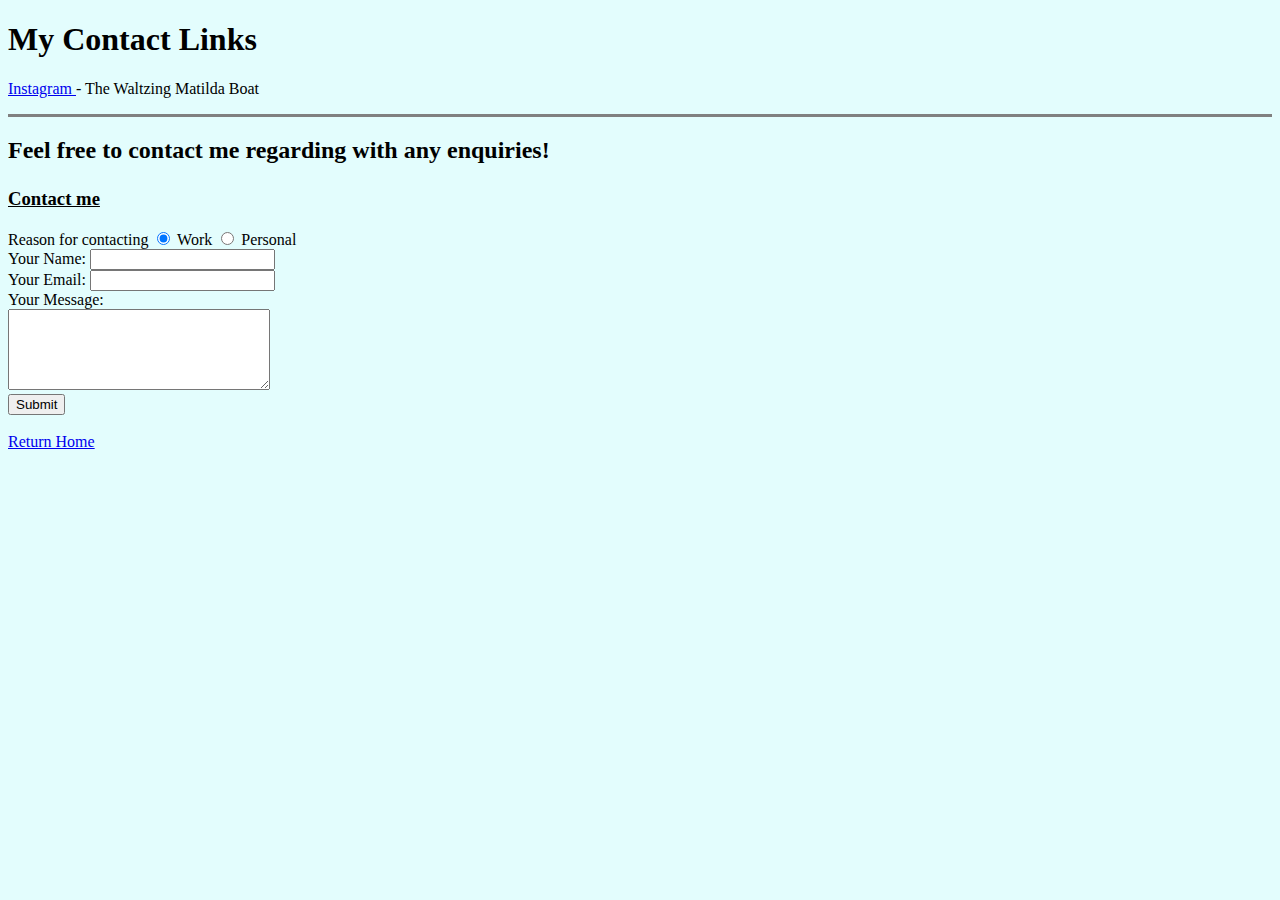
<file: contact.html>
<!DOCTYPE html>
<html lang="en" dir="ltr">
  <head>
    <meta charset="utf-8">
    <title>Contact Me</title>
  </head>
  <body style="background-color: #E3FDFD;">
    <h1><strong>My Contact Links</strong></h1>

    <p> <a href="https://www.instagram.com/thewaltzingmatildaboat/?hl=en">Instagram </a> - The Waltzing Matilda Boat</p>
    <hr size='3' noshade >

<p><h2>Feel free to contact me regarding with any enquiries!</p></h2>



<u><h3>Contact me</h3></u>
<form action="mailto:chrisedfwards96@outlook.com" method="post" enctype="text/plain">


<label>Reason for contacting</label>
<input type="radio" name="reason" value="Work" checked> Work
<input type="radio" name="reason" value="Personal">  Personal
<br>

<label>Your Name:</label>
<input type="text" name="Name" value=""><br>
<label>Your Email:</label>
<input type="email" name="Email" value="" /><br>
<label>Your Message:</label><br>
<textarea name="New Message" rows="5" cols="30"></textarea><br>
<input type="submit" name=""/>

</form>




<br>
    <a href="index.html">Return Home</a>

  </body>
</html>
</file>
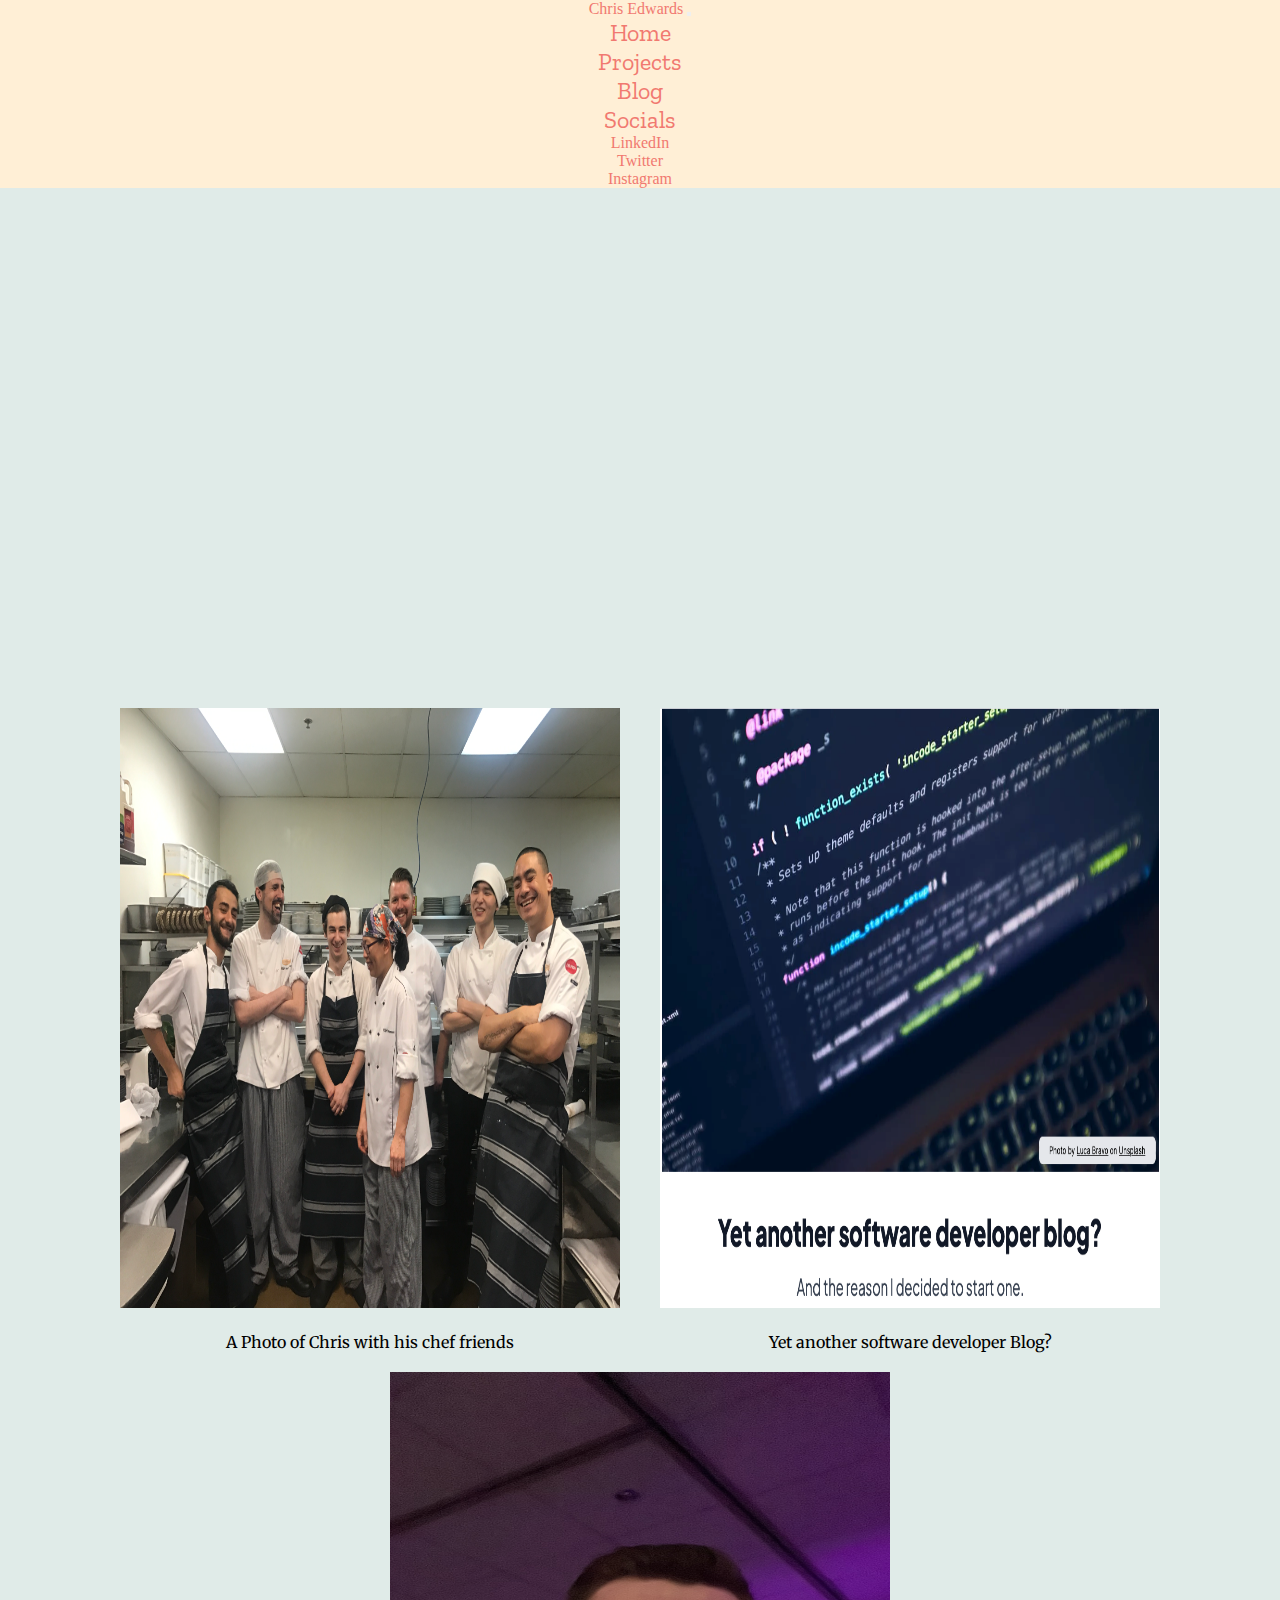
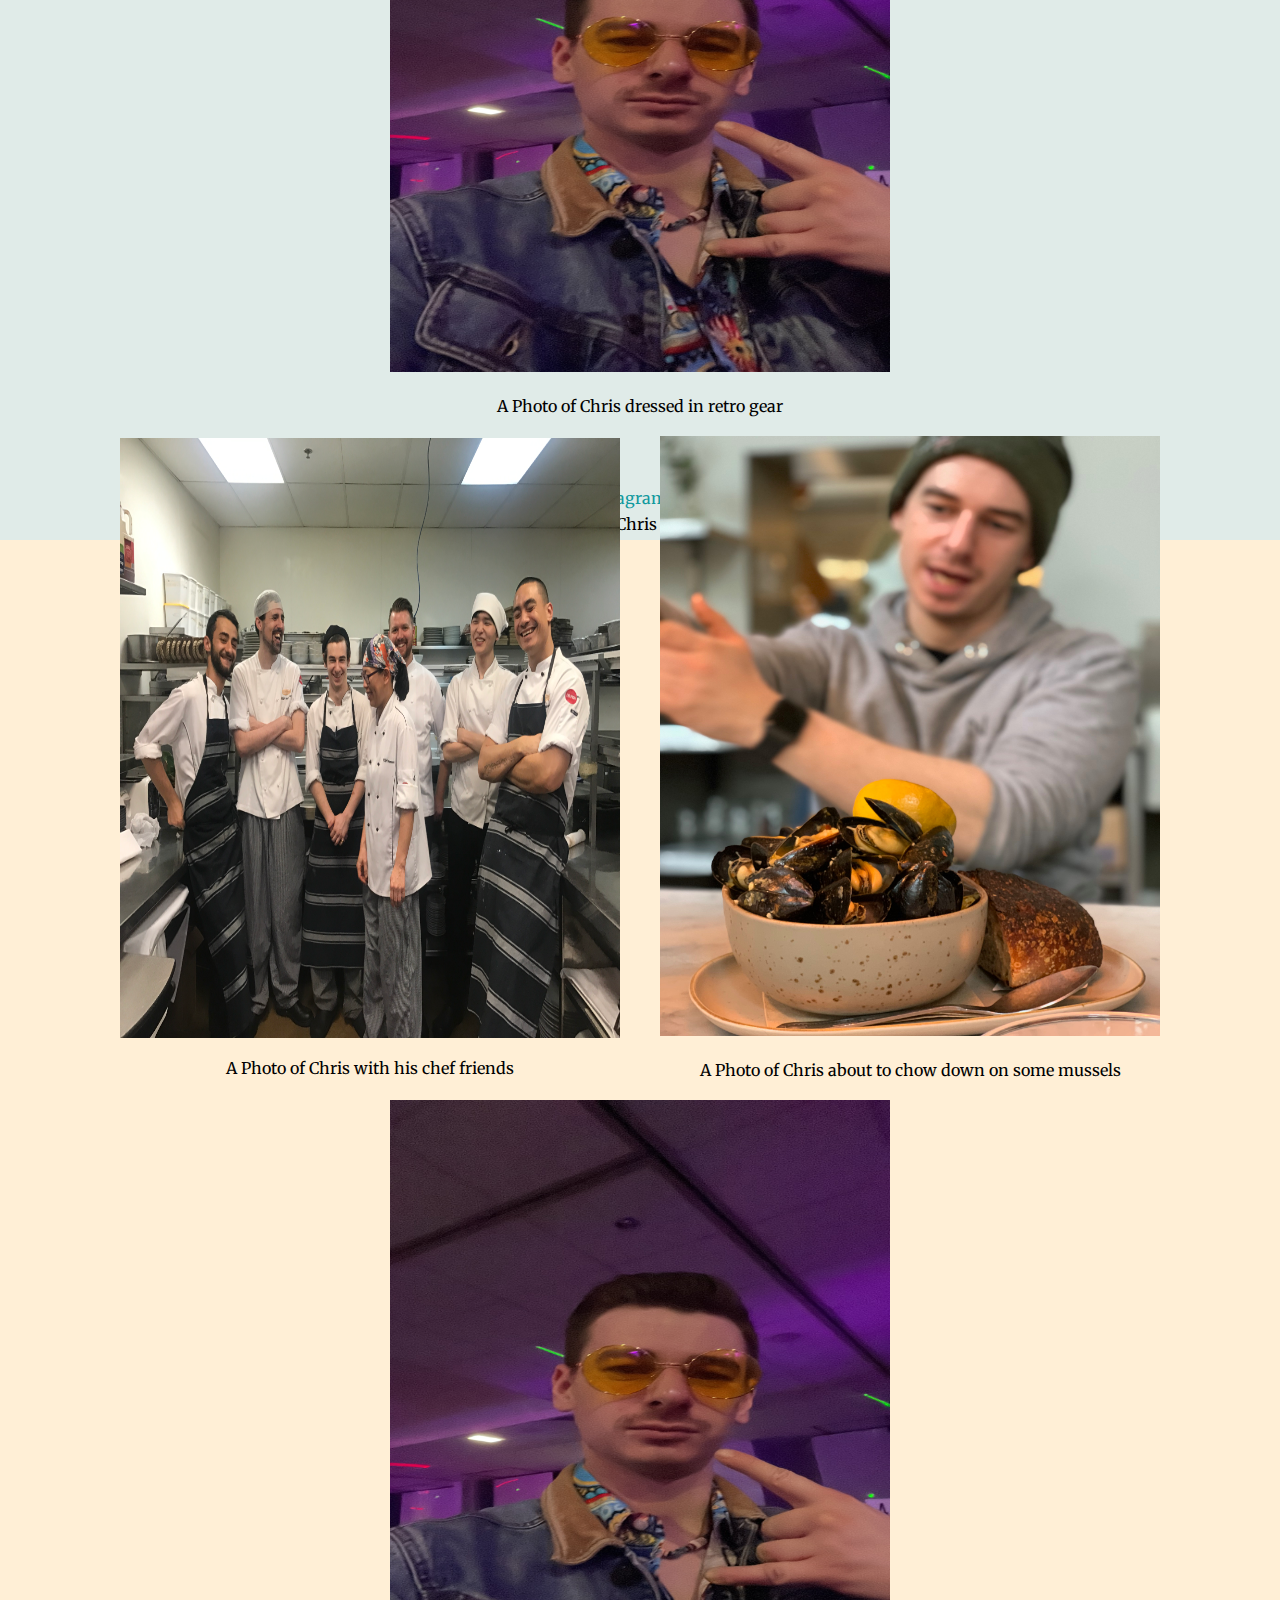
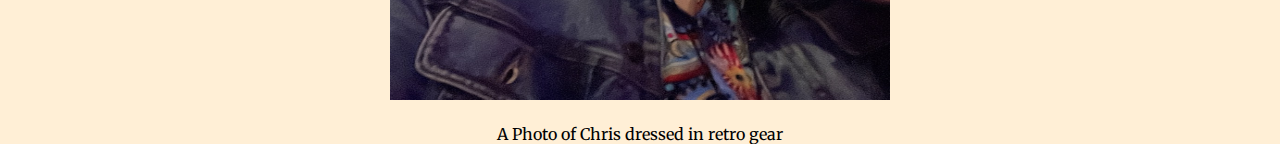
<file: Photos.html>
<!DOCTYPE html>
<!--[if lt IE 7]>      <html class="no-js lt-ie9 lt-ie8 lt-ie7"> <![endif]-->
<!--[if IE 7]>         <html class="no-js lt-ie9 lt-ie8"> <![endif]-->
<!--[if IE 8]>         <html class="no-js lt-ie9"> <![endif]-->
<!--[if gt IE 8]>      <html class="no-js"> <!--<![endif]-->
<!DOCTYPE html>
<html lang="en" dir="ltr">

<head>
  <meta charset="utf-8">
  <title>Chris Edwards</title>
  <link rel="stylesheet" href="css/styles.css">
  <link rel="icon" href="images/favicon.ico">
  <link rel="preconnect" href="https://fonts.googleapis.com">
  <link rel="preconnect" href="https://fonts.gstatic.com" crossorigin>
  <link href="https://fonts.googleapis.com/css2?family=Merriweather&family=Montserrat&family=Sacramento&display=swap"
    rel="stylesheet">
  <link href="https://cdn.jsdelivr.net/npm/bootstrap@5.2.2/dist/css/bootstrap.min.css" rel="stylesheet"
    integrity="sha384-Zenh87qX5JnK2Jl0vWa8Ck2rdkQ2Bzep5IDxbcnCeuOxjzrPF/et3URy9Bv1WTRi" crossorigin="anonymous">
</head>



<body>

  <!-- ---------------------- NAVBAR------------------------ -->

  <nav class="navbar navbar-expand-lg bg-light">
    <div class="container-fluid">
      <a class="navbar-brand" href="#">Chris Edwards</a>
      <button class="navbar-toggler" type="button" data-bs-toggle="collapse" data-bs-target="#navbarSupportedContent"
        aria-controls="navbarSupportedContent" aria-expanded="false" aria-label="Toggle navigation">
        <span class="navbar-toggler-icon"></span>
      </button>
      <div class="collapse navbar-collapse" id="navbarSupportedContent">
        <ul class="navbar-nav me-auto mb-2 mb-lg-0">
          <li class="nav-item">
            <a class="nav-link active" aria-current="page" href="index.html">Home</a>
          </li>
          <li class="nav-item">
            <a class="nav-link" href="projects.html">Projects</a>
          </li>
          <li class="nav-item">
            <a class="nav-link" href="Photos.html">Blog</a>
          </li>
          <li class="nav-item dropdown">
            <a class="nav-link dropdown-toggle" href="#" role="button" data-bs-toggle="dropdown" aria-expanded="false">
              Socials
            </a>
            <ul class="dropdown-menu">
              <li><a class="dropdown-item" href="#">LinkedIn</a></li>
              <li><a class="dropdown-item" href="#">Twitter</a></li>
              <li><a class="dropdown-item" href="#">Instagram</a></li>
            </ul>
          </li>

        </ul>

      </div>
    </div>
  </nav>


  <!-- ------------ABOUT ME SECTION--------------- -->




  <div class="top-wrapper">

    <div class="blogtext">
      <h3>About Me</h3>
      <p>Welcome to my blog - a place for me to share my views and thoughts.</p>
      <p> Planning to connect live connection to blog</p>
      <p>Third paragraph</p>
    </div>

    <div class="blog-container">


<a href ="https://codechris96.hashnode.dev">
      <div class="blogitem">
        <img class="blogimg" : src="images/happychef.JPG" alt="A Photo of Chris with his chef friends " />
      </a>
        <figcaption>A Photo of Chris with his chef friends</figcaption>
      </div>


      <a href="https://codechris96.hashnode.dev/yet-another-software-developer-blog">
        <div class="blogitem">
          <img class="blogimg" src="images/yetanother.png" alt="A photo link to blog:"yet-another-software-developer-blog" />
      </a>
      <figcaption>Yet another software developer Blog?</figcaption>
    </div>


    <a href ="https://codechris96.hashnode.dev">
    <div class="blogitem">
      <img class="blogimg" src="images/reto.JPG" alt="A Photo of Chris dressed in retro gear" />
    </a>
      <figcaption>A Photo of Chris dressed in retro gear</figcaption>
    </div>

    <div class="break"></div> <!-- break -->

    <a href ="https://codechris96.hashnode.dev"></a>
    <div class="blogitem">
      <img class="blogimg" : src="images/happychef.JPG" alt="A Photo of Chris with his chef friends " />
    </a>
      <figcaption>A Photo of Chris with his chef friends</figcaption>
    </div>


    <a href ="https://codechris96.hashnode.dev">
    <div class="blogitem">
      <img class="blogimg" src="images/mussel.JPG" alt="A Photo of Chris about to chow down on some mussels" />
    </a>
      <figcaption>A Photo of Chris about to chow down on some mussels</figcaption>
    </div>
  

    <a href ="https://codechris96.hashnode.dev">
    <div class="blogitem">
      <img class="blogimg" src="images/reto.JPG" alt="A Photo of Chris dressed in retro gear" />
    </a>
      <figcaption>A Photo of Chris dressed in retro gear</figcaption>
    </div>
    








  </div>


















  <!-- JavaScript Bundle with Popper -->
  <script src="https://cdn.jsdelivr.net/npm/bootstrap@5.2.2/dist/js/bootstrap.bundle.min.js"
    integrity="sha384-OERcA2EqjJCMA+/3y+gxIOqMEjwtxJY7qPCqsdltbNJuaOe923+mo//f6V8Qbsw3"
    crossorigin="anonymous"></script>
</body>


<footer>


  <div class="bottom-container">

    <a class="footer-link" href="https://uk.linkedin.com/in/chris-edwards-21341590">LinkedIn</a>
    <a class="footer-link" href="https://www.instagram.com/thewaltzingmatildaboat/?hl=en">Instagram</a>
    <a class="footer-link" href="">Website</a>
    <a class="footer-link" href="Photos.html">Blog</a>
    <p class='bottomtxt'>© 2022 Chris Edwards</p>
  </div>

</footer>

</html>
</file>
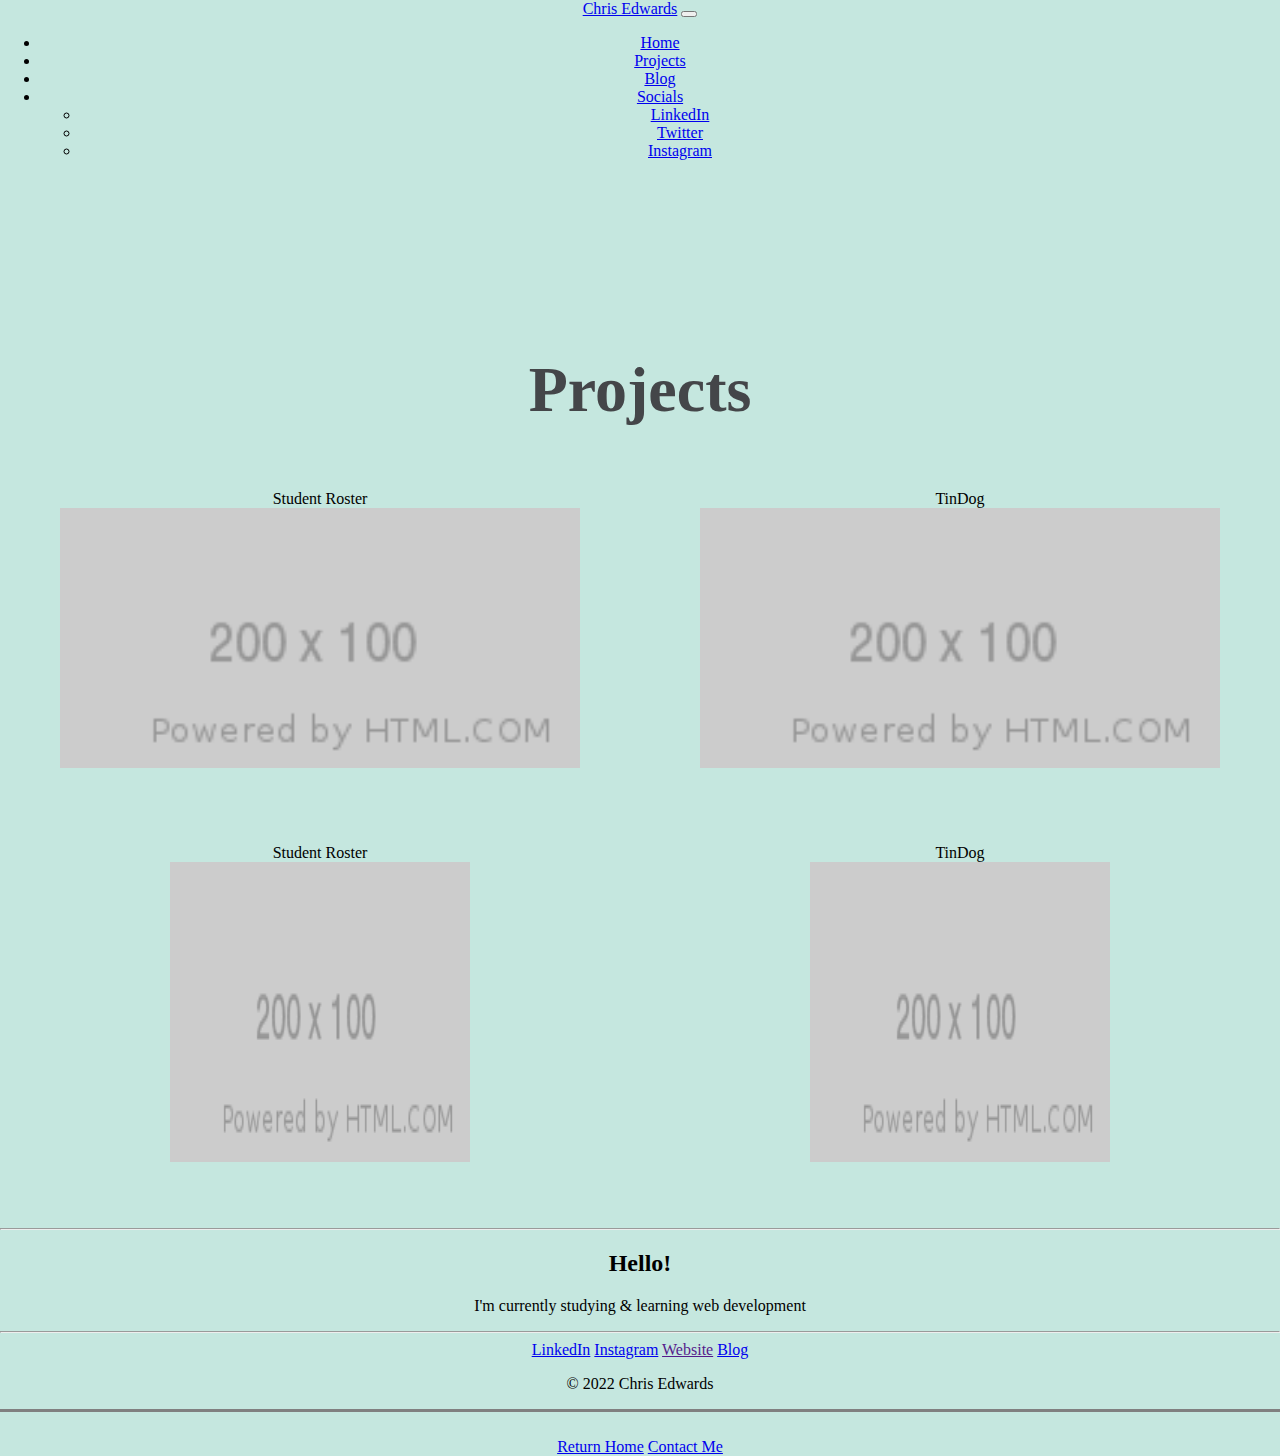
<file: projects.html>
<!DOCTYPE html>
<html lang="en" dir="ltr">

<head>
  <meta charset="utf-8">
  <meta name="viewport" content="width=device-width, initial-scale=1">
  <title>My Projects</title>
  <link href="https://cdn.jsdelivr.net/npm/bootstrap@5.2.2/dist/css/bootstrap.min.css" rel="stylesheet"
    integrity="sha384-Zenh87qX5JnK2Jl0vWa8Ck2rdkQ2Bzep5IDxbcnCeuOxjzrPF/et3URy9Bv1WTRi" crossorigin="anonymous">
  <link rel="stylesheet" href="css/Stylesproject.css">
  <link rel="icon" href="images/favicon.ico">

</head>

<body>

  <!-- NAVBAR -->

  <nav class="navbar navbar-expand-lg fixed-top navbar-dark">
    <div class="container-fluid">

      <a class="navbar-brand" href="#">Chris Edwards</a>
      <button class="navbar-toggler" type="button" data-bs-toggle="collapse" data-bs-target="#navbarSupportedContent"
        aria-controls="navbarSupportedContent" aria-expanded="active" aria-label="Toggle navigation">
        <span class="navbar-toggler-icon"></span>
      </button>
      <div class="collapse navbar-collapse" id="navbarSupportedContent">
        <ul class="navbar-nav ml-auto mb-2 mb-lg-0">
          <li class="nav-item">
            <a class="nav-link active" aria-current="page" href="index.html">Home</a>
          </li>
          <li class="nav-item">
            <a class="nav-link" href="projects.html">Projects</a>
          </li>
          <li class="nav-item">
            <a class="nav-link" href="Photos.html">Blog</a>
          </li>
          <li class="nav-item dropdown">
            <a class="nav-link dropdown-toggle" href="#" role="button" data-bs-toggle="dropdown" aria-expanded="false">
              Socials
            </a>
            <ul class="dropdown-menu">
              <li><a class="dropdown-item" href="https://www.linkedin.com/in/chris-edwards-21341590/">LinkedIn</a></li>
              <li><a class="dropdown-item" href="https://twitter.com/chriselovescode">Twitter</a></li>
              <li><a class="dropdown-item" href="https://www.instagram.com/thewaltzingmatildaboat/?hl=en">Instagram</a>
              </li>
            </ul>
          </li>

        </ul>

      </div>
    </div>
    </div>
  </nav>







  <div>
    <div class="Heading-container">
      <h1>Projects</h1>
    </div>


    <div class="parent">

      <div class="projectdiv">
        <figure class="projectimage">
          <figcaption>Student Roster</figcaption>
          <img src="images/placeholder2.png" alt="A placeholder image" width="100%" style:="">

        </figure>
      </div>

      <div class="projectdiv">
        <figure class="projectimage">
          <figcaption>TinDog</figcaption>
          <img src="images/placeholder2.png" alt="A placeholder image" width="100%">
        </figure>
      </div>






    </div>

    <div class="parent">

      <div class="projectdiv">
        <figure class="projectimage">
          <figcaption>Student Roster</figcaption>
          <img src="images/placeholder2.png" alt="A placeholder image" width="300" height="300">
        </figure>
      </div>

      <div class="projectdiv">
        <figure class="projectimage">
          <figcaption>TinDog</figcaption>
          <img src="images/placeholder2.png" alt="A placeholder image" width="300" height="300">
        </figure>
      </div>





    </div>

    <br>
    <hr>



    <div class="middle-container">
      <div class="profile">

        <h2 class="lightbluetext">Hello!</h2>
        <p class='introtxt'>I'm currently studying & learning web development</p>
      </div>


      <hr>

      <div class="bottom-container">
        <a class="footer-link" href="https://uk.linkedin.com/in/chris-edwards-21341590">LinkedIn</a>
        <a class="footer-link" href="https://www.instagram.com/thewaltzingmatildaboat/?hl=en">Instagram</a>
        <a class="footer-link" href="">Website</a>
        <a class="footer-link" href="Photos.html">Blog</a>
        <p class='bottomtxt'>© 2022 Chris Edwards</p>
      </div>



</body>


















<hr size='3' noshade />


















</main>
<!-- JavaScript Bundle with Popper -->
<script src="https://cdn.jsdelivr.net/npm/bootstrap@5.2.2/dist/js/bootstrap.bundle.min.js"
  integrity="sha384-OERcA2EqjJCMA+/3y+gxIOqMEjwtxJY7qPCqsdltbNJuaOe923+mo//f6V8Qbsw3" crossorigin="anonymous"></script>
</body>

<footer>
  <br>
  <a href="index.html">Return Home</a>
  <a href="contact.html">Contact Me</a>

</footer>

</html>
</file>
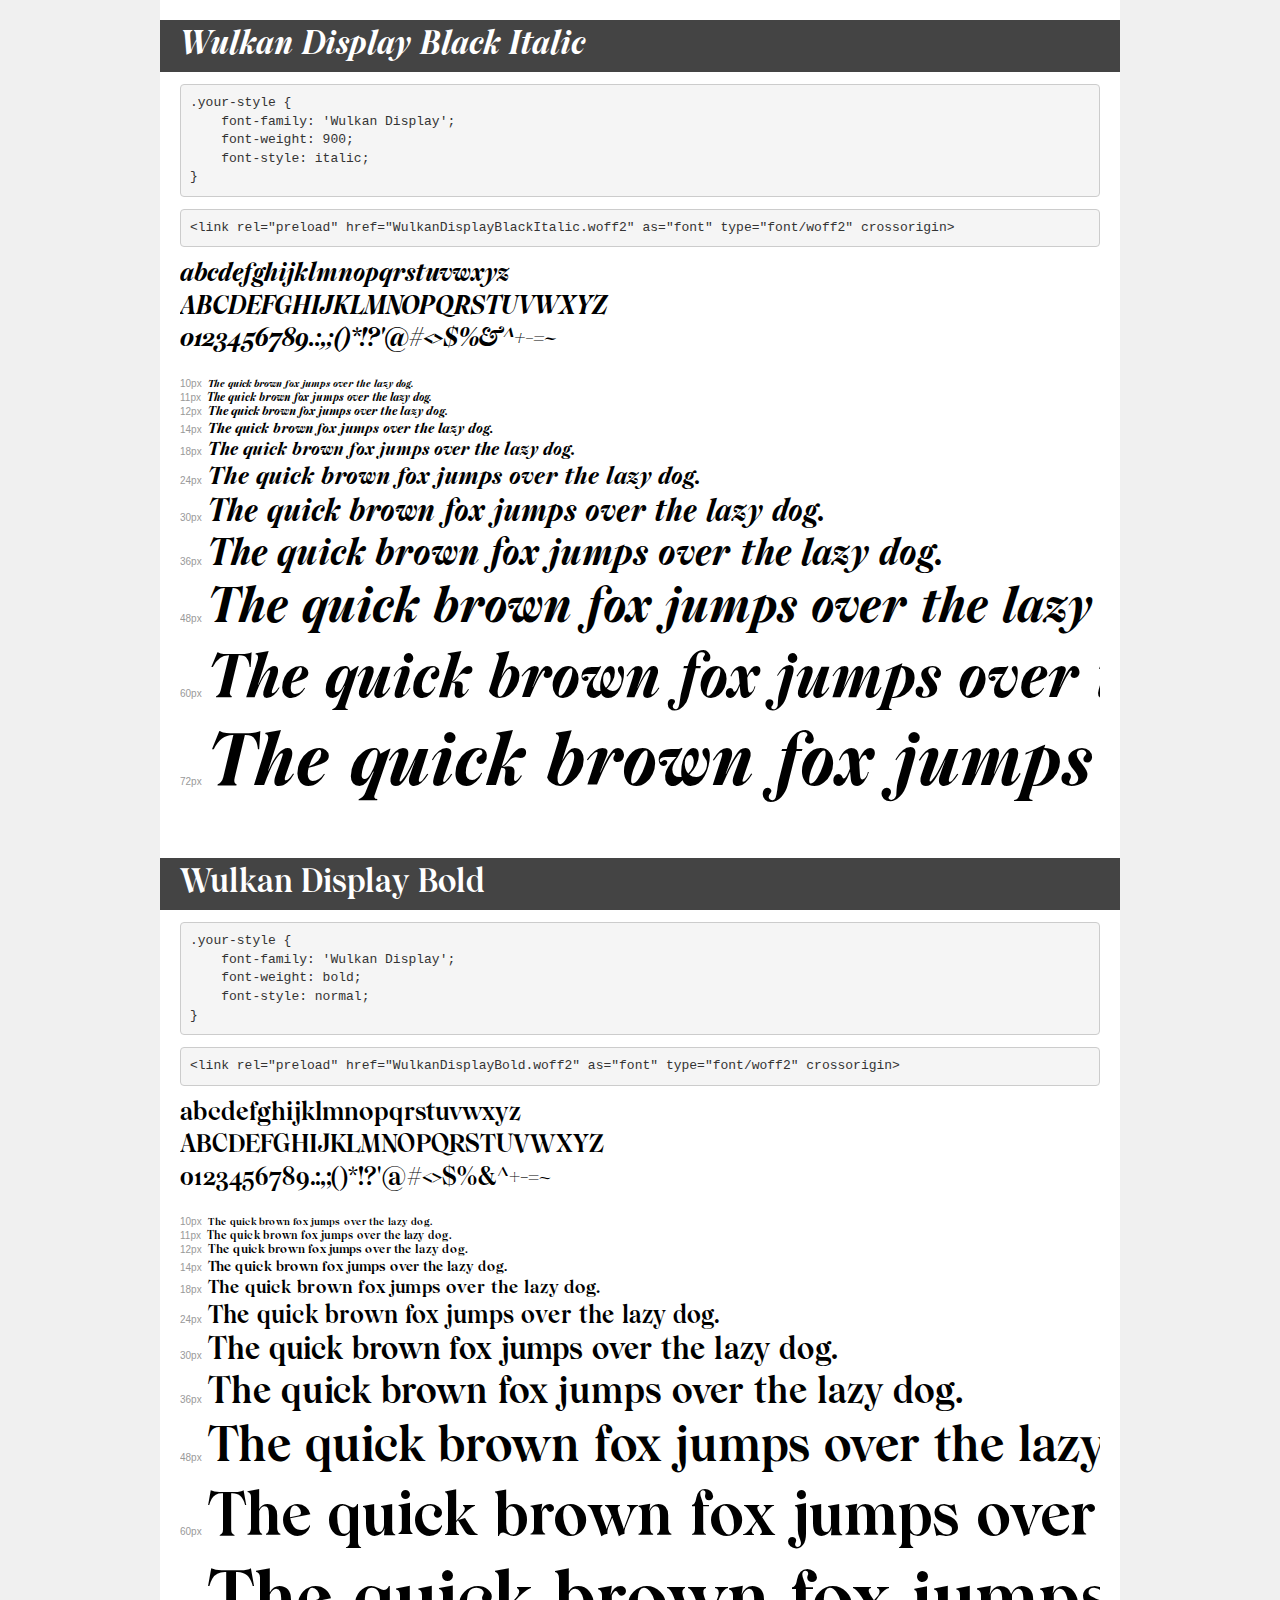
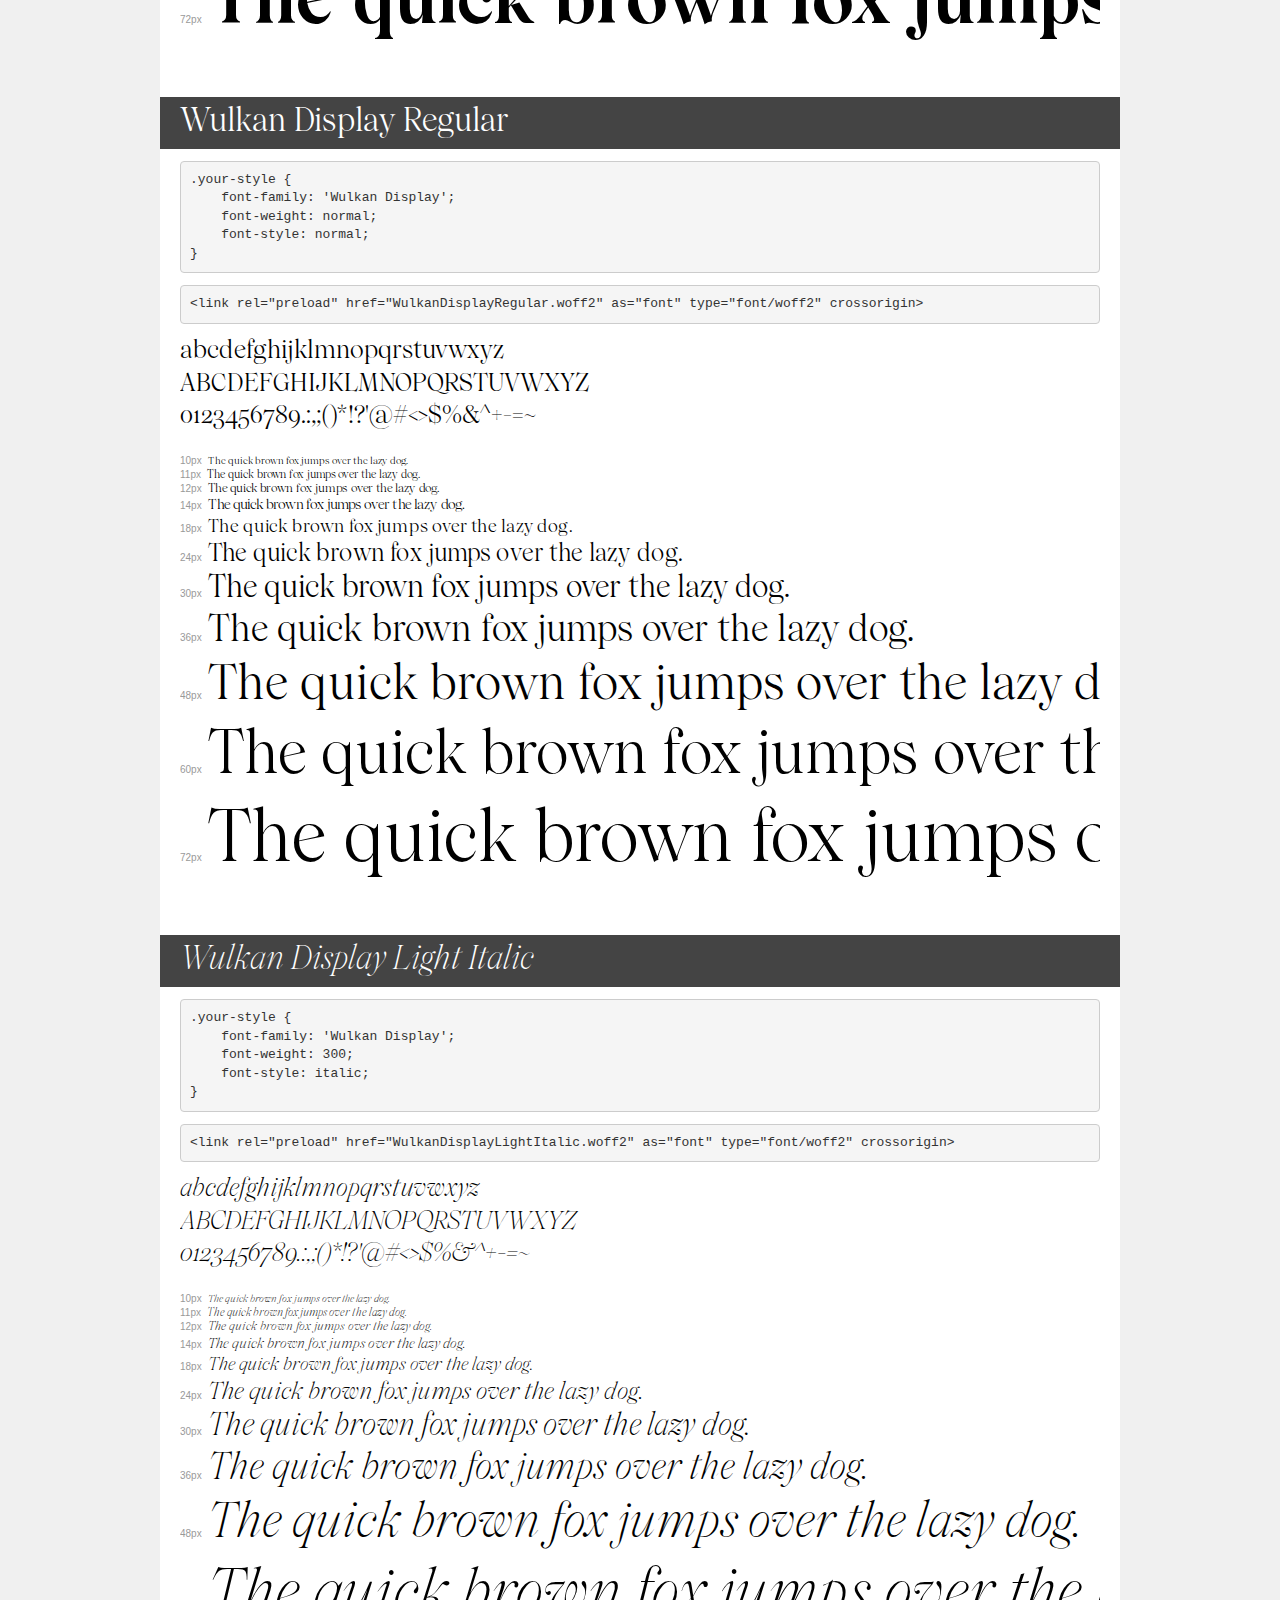
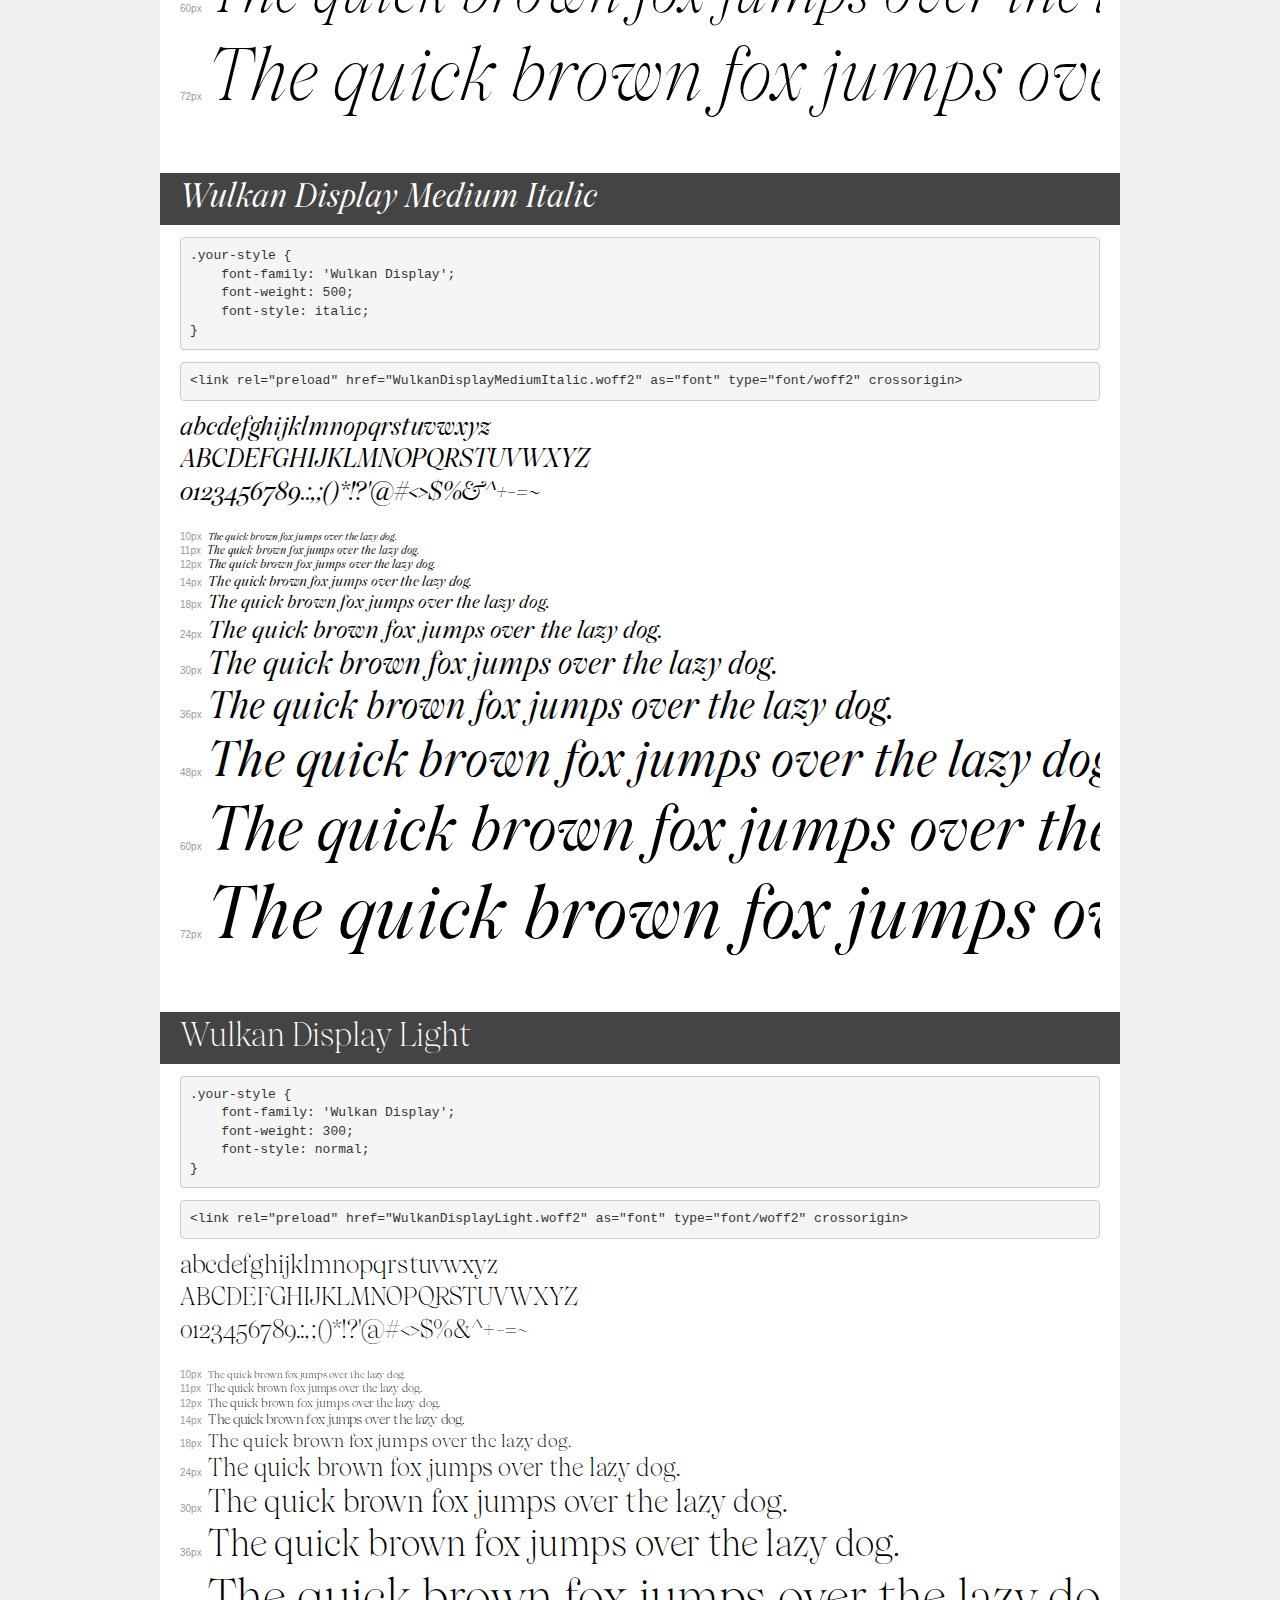
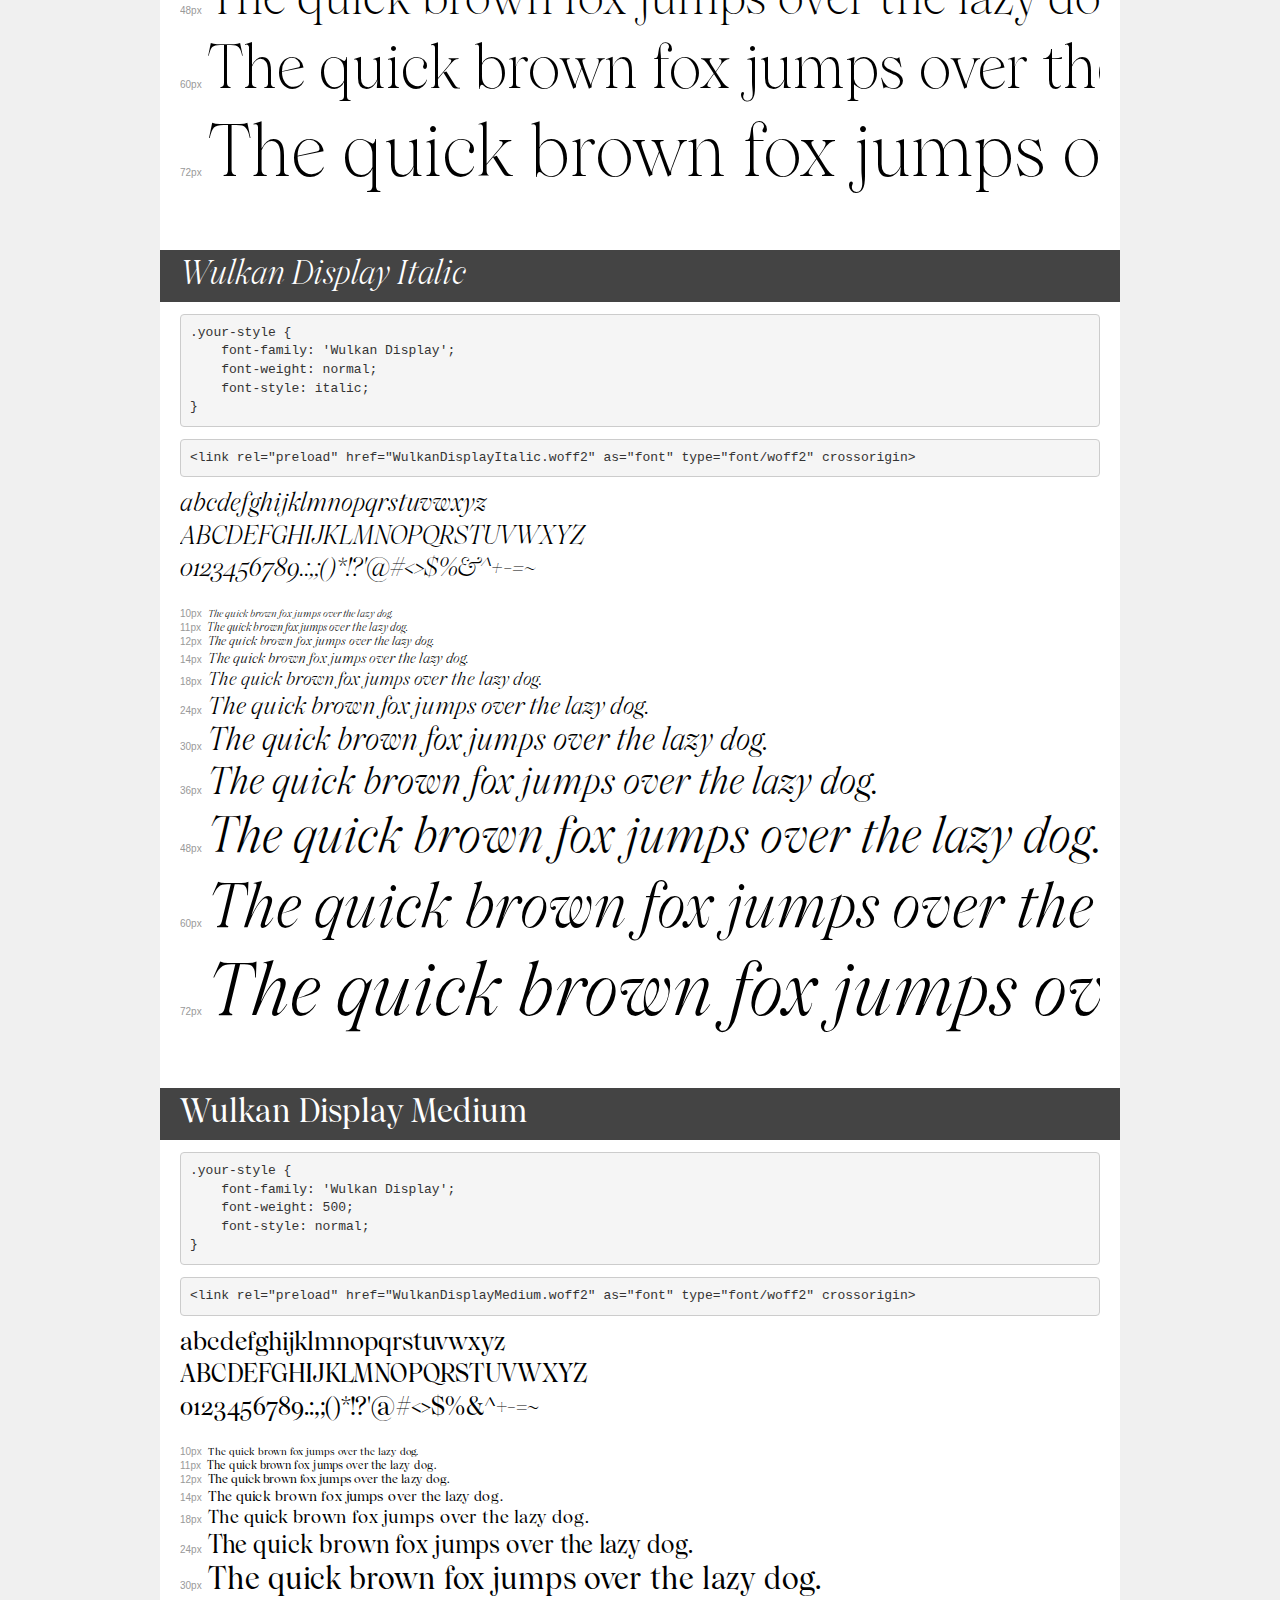
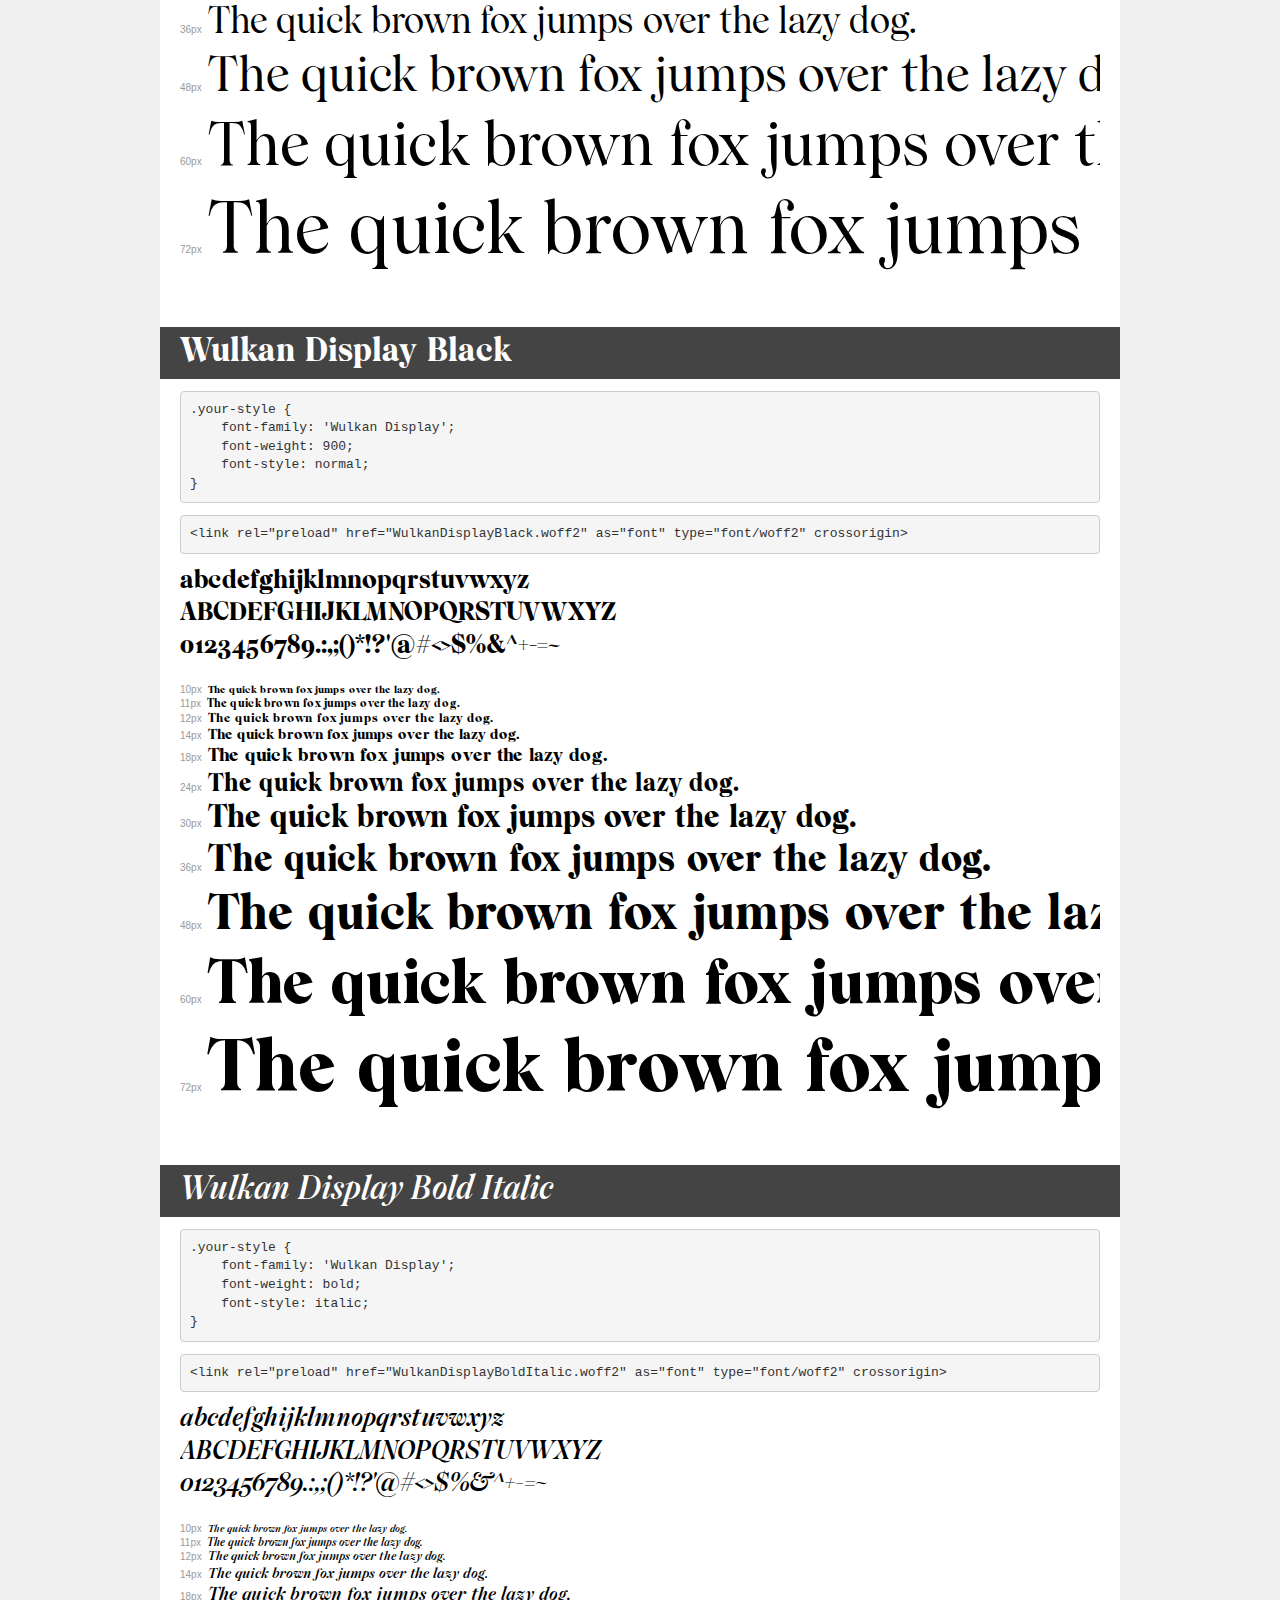
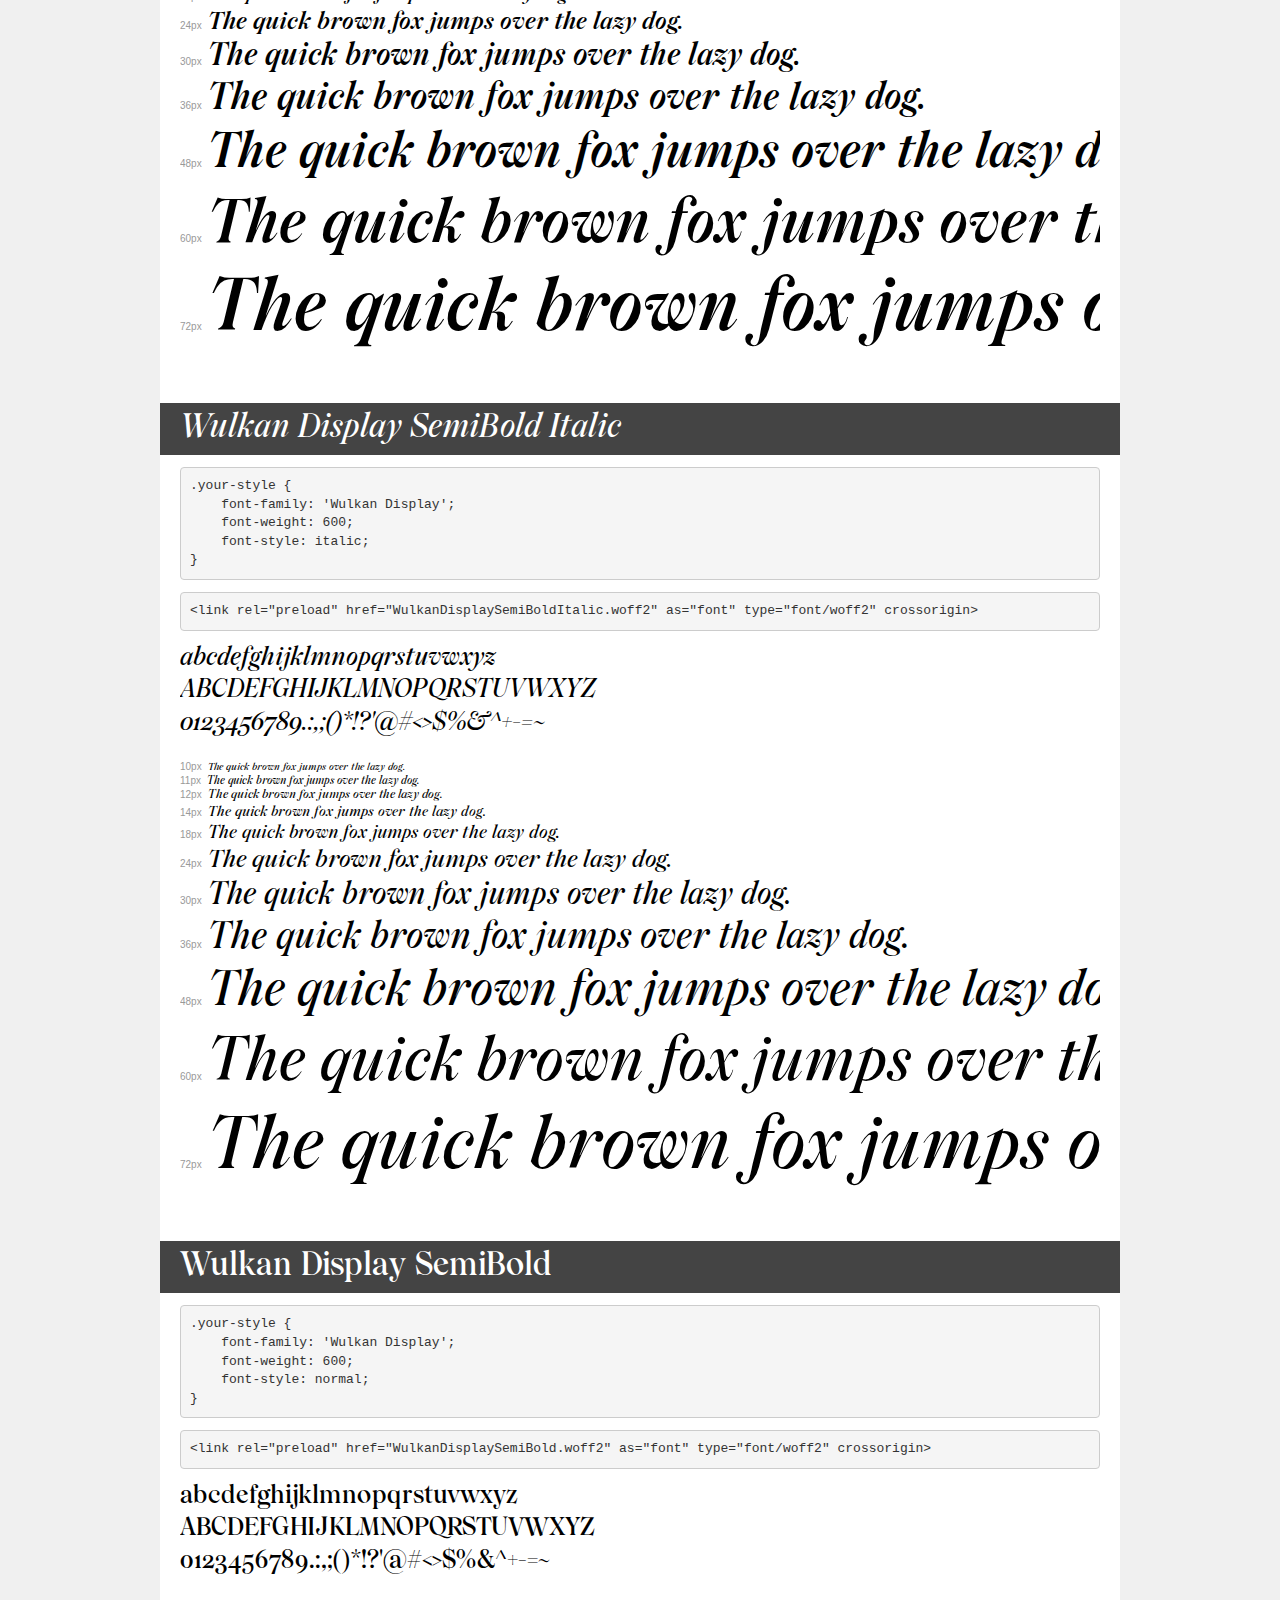
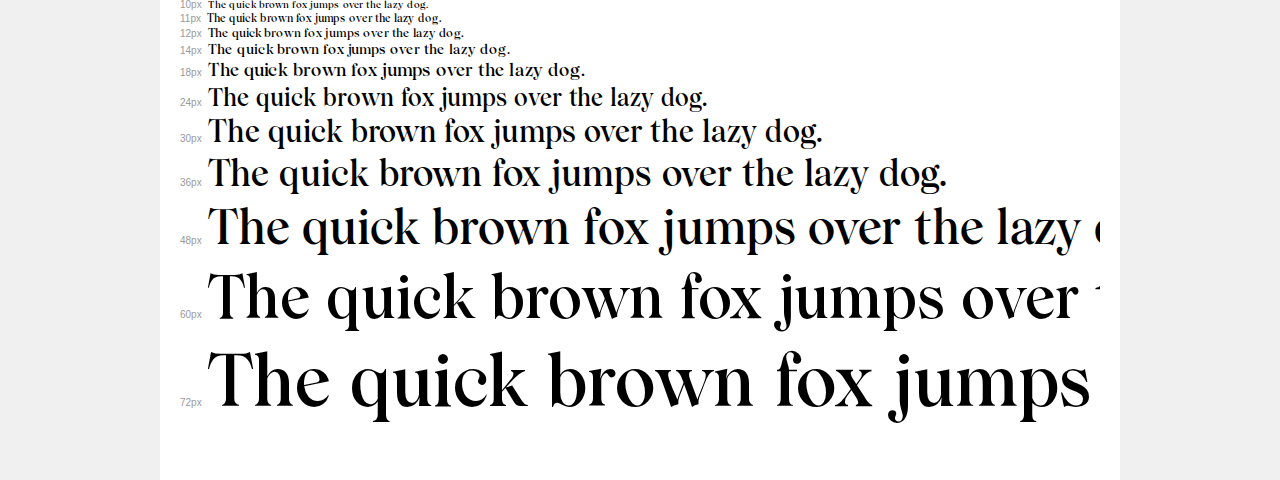
<file: font/demo.html>
<!DOCTYPE html>
<html lang="en">
<head>
    <meta charset="utf-8">
    <meta http-equiv="X-UA-Compatible" content="IE=edge">
    <meta name="viewport" content="width=device-width, initial-scale=1">
    <meta name="robots" content="noindex, noarchive">
    <meta name="format-detection" content="telephone=no">
    <title>Transfonter demo</title>
    <link href="stylesheet.css" rel="stylesheet">
    <style>
        /*
        http://meyerweb.com/eric/tools/css/reset/
        v2.0 | 20110126
        License: none (public domain)
        */
        html, body, div, span, applet, object, iframe,
        h1, h2, h3, h4, h5, h6, p, blockquote, pre,
        a, abbr, acronym, address, big, cite, code,
        del, dfn, em, img, ins, kbd, q, s, samp,
        small, strike, strong, sub, sup, tt, var,
        b, u, i, center,
        dl, dt, dd, ol, ul, li,
        fieldset, form, label, legend,
        table, caption, tbody, tfoot, thead, tr, th, td,
        article, aside, canvas, details, embed,
        figure, figcaption, footer, header, hgroup,
        menu, nav, output, ruby, section, summary,
        time, mark, audio, video {
            margin: 0;
            padding: 0;
            border: 0;
            font-size: 100%;
            font: inherit;
            vertical-align: baseline;
        }
        /* HTML5 display-role reset for older browsers */
        article, aside, details, figcaption, figure,
        footer, header, hgroup, menu, nav, section {
            display: block;
        }
        body {
            line-height: 1;
        }
        ol, ul {
            list-style: none;
        }
        blockquote, q {
            quotes: none;
        }
        blockquote:before, blockquote:after,
        q:before, q:after {
            content: '';
            content: none;
        }
        table {
            border-collapse: collapse;
            border-spacing: 0;
        }
        /* demo styles */
        body {
            background: #f0f0f0;
            color: #000;
        }
        .page {
            background: #fff;
            width: 920px;
            margin: 0 auto;
            padding: 20px 20px 0 20px;
            overflow: hidden;
        }
        .font-container {
            overflow-x: auto;
            overflow-y: hidden;
            margin-bottom: 40px;
            line-height: 1.3;
            white-space: nowrap;
            padding-bottom: 5px;
        }
        h1 {
            position: relative;
            background: #444;
            font-size: 32px;
            color: #fff;
            padding: 10px 20px;
            margin: 0 -20px 12px -20px;
        }
        .letters {
            font-size: 25px;
            margin-bottom: 20px;
        }
        .s10:before {
            content: '10px';
        }
        .s11:before {
            content: '11px';
        }
        .s12:before {
            content: '12px';
        }
        .s14:before {
            content: '14px';
        }
        .s18:before {
            content: '18px';
        }
        .s24:before {
            content: '24px';
        }
        .s30:before {
            content: '30px';
        }
        .s36:before {
            content: '36px';
        }
        .s48:before {
            content: '48px';
        }
        .s60:before {
            content: '60px';
        }
        .s72:before {
            content: '72px';
        }
        .s10:before, .s11:before, .s12:before, .s14:before,
        .s18:before, .s24:before, .s30:before, .s36:before,
        .s48:before, .s60:before, .s72:before {
            font-family: Arial, sans-serif;
            font-size: 10px;
            font-weight: normal;
            font-style: normal;
            color: #999;
            padding-right: 6px;
        }
        pre {
            display: block;
            padding: 9px;
            margin: 0 0 12px;
            font-family: Monaco, Menlo, Consolas, "Courier New", monospace;
            font-size: 13px;
            line-height: 1.428571429;
            color: #333;
            font-weight: normal;
            font-style: normal;
            background-color: #f5f5f5;
            border: 1px solid #ccc;
            overflow-x: auto;
            border-radius: 4px;
        }
        /* responsive */
        @media (max-width: 959px) {
            .page {
                width: auto;
                margin: 0;
            }
        }
    </style>
</head>
<body>
<div class="page">
    <div class="demo">
        <h1 style="font-family: 'Wulkan Display'; font-weight: 900; font-style: italic;">Wulkan Display Black Italic</h1>
        <pre title="Usage">.your-style {
    font-family: 'Wulkan Display';
    font-weight: 900;
    font-style: italic;
}</pre>
        <pre title="Preload (optional)">
&lt;link rel=&quot;preload&quot; href=&quot;WulkanDisplayBlackItalic.woff2&quot; as=&quot;font&quot; type=&quot;font/woff2&quot; crossorigin&gt;</pre>
        <div class="font-container" style="font-family: 'Wulkan Display'; font-weight: 900; font-style: italic;">
            <p class="letters">
                abcdefghijklmnopqrstuvwxyz<br>
ABCDEFGHIJKLMNOPQRSTUVWXYZ<br>
                0123456789.:,;()*!?'@#&lt;&gt;$%&^+-=~
            </p>
            <p class="s10" style="font-size: 10px;">The quick brown fox jumps over the lazy dog.</p>
            <p class="s11" style="font-size: 11px;">The quick brown fox jumps over the lazy dog.</p>
            <p class="s12" style="font-size: 12px;">The quick brown fox jumps over the lazy dog.</p>
            <p class="s14" style="font-size: 14px;">The quick brown fox jumps over the lazy dog.</p>
            <p class="s18" style="font-size: 18px;">The quick brown fox jumps over the lazy dog.</p>
            <p class="s24" style="font-size: 24px;">The quick brown fox jumps over the lazy dog.</p>
            <p class="s30" style="font-size: 30px;">The quick brown fox jumps over the lazy dog.</p>
            <p class="s36" style="font-size: 36px;">The quick brown fox jumps over the lazy dog.</p>
            <p class="s48" style="font-size: 48px;">The quick brown fox jumps over the lazy dog.</p>
            <p class="s60" style="font-size: 60px;">The quick brown fox jumps over the lazy dog.</p>
            <p class="s72" style="font-size: 72px;">The quick brown fox jumps over the lazy dog.</p>
        </div>
    </div>

    <div class="demo">
        <h1 style="font-family: 'Wulkan Display'; font-weight: bold; font-style: normal;">Wulkan Display Bold</h1>
        <pre title="Usage">.your-style {
    font-family: 'Wulkan Display';
    font-weight: bold;
    font-style: normal;
}</pre>
        <pre title="Preload (optional)">
&lt;link rel=&quot;preload&quot; href=&quot;WulkanDisplayBold.woff2&quot; as=&quot;font&quot; type=&quot;font/woff2&quot; crossorigin&gt;</pre>
        <div class="font-container" style="font-family: 'Wulkan Display'; font-weight: bold; font-style: normal;">
            <p class="letters">
                abcdefghijklmnopqrstuvwxyz<br>
ABCDEFGHIJKLMNOPQRSTUVWXYZ<br>
                0123456789.:,;()*!?'@#&lt;&gt;$%&^+-=~
            </p>
            <p class="s10" style="font-size: 10px;">The quick brown fox jumps over the lazy dog.</p>
            <p class="s11" style="font-size: 11px;">The quick brown fox jumps over the lazy dog.</p>
            <p class="s12" style="font-size: 12px;">The quick brown fox jumps over the lazy dog.</p>
            <p class="s14" style="font-size: 14px;">The quick brown fox jumps over the lazy dog.</p>
            <p class="s18" style="font-size: 18px;">The quick brown fox jumps over the lazy dog.</p>
            <p class="s24" style="font-size: 24px;">The quick brown fox jumps over the lazy dog.</p>
            <p class="s30" style="font-size: 30px;">The quick brown fox jumps over the lazy dog.</p>
            <p class="s36" style="font-size: 36px;">The quick brown fox jumps over the lazy dog.</p>
            <p class="s48" style="font-size: 48px;">The quick brown fox jumps over the lazy dog.</p>
            <p class="s60" style="font-size: 60px;">The quick brown fox jumps over the lazy dog.</p>
            <p class="s72" style="font-size: 72px;">The quick brown fox jumps over the lazy dog.</p>
        </div>
    </div>

    <div class="demo">
        <h1 style="font-family: 'Wulkan Display'; font-weight: normal; font-style: normal;">Wulkan Display Regular</h1>
        <pre title="Usage">.your-style {
    font-family: 'Wulkan Display';
    font-weight: normal;
    font-style: normal;
}</pre>
        <pre title="Preload (optional)">
&lt;link rel=&quot;preload&quot; href=&quot;WulkanDisplayRegular.woff2&quot; as=&quot;font&quot; type=&quot;font/woff2&quot; crossorigin&gt;</pre>
        <div class="font-container" style="font-family: 'Wulkan Display'; font-weight: normal; font-style: normal;">
            <p class="letters">
                abcdefghijklmnopqrstuvwxyz<br>
ABCDEFGHIJKLMNOPQRSTUVWXYZ<br>
                0123456789.:,;()*!?'@#&lt;&gt;$%&^+-=~
            </p>
            <p class="s10" style="font-size: 10px;">The quick brown fox jumps over the lazy dog.</p>
            <p class="s11" style="font-size: 11px;">The quick brown fox jumps over the lazy dog.</p>
            <p class="s12" style="font-size: 12px;">The quick brown fox jumps over the lazy dog.</p>
            <p class="s14" style="font-size: 14px;">The quick brown fox jumps over the lazy dog.</p>
            <p class="s18" style="font-size: 18px;">The quick brown fox jumps over the lazy dog.</p>
            <p class="s24" style="font-size: 24px;">The quick brown fox jumps over the lazy dog.</p>
            <p class="s30" style="font-size: 30px;">The quick brown fox jumps over the lazy dog.</p>
            <p class="s36" style="font-size: 36px;">The quick brown fox jumps over the lazy dog.</p>
            <p class="s48" style="font-size: 48px;">The quick brown fox jumps over the lazy dog.</p>
            <p class="s60" style="font-size: 60px;">The quick brown fox jumps over the lazy dog.</p>
            <p class="s72" style="font-size: 72px;">The quick brown fox jumps over the lazy dog.</p>
        </div>
    </div>

    <div class="demo">
        <h1 style="font-family: 'Wulkan Display'; font-weight: 300; font-style: italic;">Wulkan Display Light Italic</h1>
        <pre title="Usage">.your-style {
    font-family: 'Wulkan Display';
    font-weight: 300;
    font-style: italic;
}</pre>
        <pre title="Preload (optional)">
&lt;link rel=&quot;preload&quot; href=&quot;WulkanDisplayLightItalic.woff2&quot; as=&quot;font&quot; type=&quot;font/woff2&quot; crossorigin&gt;</pre>
        <div class="font-container" style="font-family: 'Wulkan Display'; font-weight: 300; font-style: italic;">
            <p class="letters">
                abcdefghijklmnopqrstuvwxyz<br>
ABCDEFGHIJKLMNOPQRSTUVWXYZ<br>
                0123456789.:,;()*!?'@#&lt;&gt;$%&^+-=~
            </p>
            <p class="s10" style="font-size: 10px;">The quick brown fox jumps over the lazy dog.</p>
            <p class="s11" style="font-size: 11px;">The quick brown fox jumps over the lazy dog.</p>
            <p class="s12" style="font-size: 12px;">The quick brown fox jumps over the lazy dog.</p>
            <p class="s14" style="font-size: 14px;">The quick brown fox jumps over the lazy dog.</p>
            <p class="s18" style="font-size: 18px;">The quick brown fox jumps over the lazy dog.</p>
            <p class="s24" style="font-size: 24px;">The quick brown fox jumps over the lazy dog.</p>
            <p class="s30" style="font-size: 30px;">The quick brown fox jumps over the lazy dog.</p>
            <p class="s36" style="font-size: 36px;">The quick brown fox jumps over the lazy dog.</p>
            <p class="s48" style="font-size: 48px;">The quick brown fox jumps over the lazy dog.</p>
            <p class="s60" style="font-size: 60px;">The quick brown fox jumps over the lazy dog.</p>
            <p class="s72" style="font-size: 72px;">The quick brown fox jumps over the lazy dog.</p>
        </div>
    </div>

    <div class="demo">
        <h1 style="font-family: 'Wulkan Display'; font-weight: 500; font-style: italic;">Wulkan Display Medium Italic</h1>
        <pre title="Usage">.your-style {
    font-family: 'Wulkan Display';
    font-weight: 500;
    font-style: italic;
}</pre>
        <pre title="Preload (optional)">
&lt;link rel=&quot;preload&quot; href=&quot;WulkanDisplayMediumItalic.woff2&quot; as=&quot;font&quot; type=&quot;font/woff2&quot; crossorigin&gt;</pre>
        <div class="font-container" style="font-family: 'Wulkan Display'; font-weight: 500; font-style: italic;">
            <p class="letters">
                abcdefghijklmnopqrstuvwxyz<br>
ABCDEFGHIJKLMNOPQRSTUVWXYZ<br>
                0123456789.:,;()*!?'@#&lt;&gt;$%&^+-=~
            </p>
            <p class="s10" style="font-size: 10px;">The quick brown fox jumps over the lazy dog.</p>
            <p class="s11" style="font-size: 11px;">The quick brown fox jumps over the lazy dog.</p>
            <p class="s12" style="font-size: 12px;">The quick brown fox jumps over the lazy dog.</p>
            <p class="s14" style="font-size: 14px;">The quick brown fox jumps over the lazy dog.</p>
            <p class="s18" style="font-size: 18px;">The quick brown fox jumps over the lazy dog.</p>
            <p class="s24" style="font-size: 24px;">The quick brown fox jumps over the lazy dog.</p>
            <p class="s30" style="font-size: 30px;">The quick brown fox jumps over the lazy dog.</p>
            <p class="s36" style="font-size: 36px;">The quick brown fox jumps over the lazy dog.</p>
            <p class="s48" style="font-size: 48px;">The quick brown fox jumps over the lazy dog.</p>
            <p class="s60" style="font-size: 60px;">The quick brown fox jumps over the lazy dog.</p>
            <p class="s72" style="font-size: 72px;">The quick brown fox jumps over the lazy dog.</p>
        </div>
    </div>

    <div class="demo">
        <h1 style="font-family: 'Wulkan Display'; font-weight: 300; font-style: normal;">Wulkan Display Light</h1>
        <pre title="Usage">.your-style {
    font-family: 'Wulkan Display';
    font-weight: 300;
    font-style: normal;
}</pre>
        <pre title="Preload (optional)">
&lt;link rel=&quot;preload&quot; href=&quot;WulkanDisplayLight.woff2&quot; as=&quot;font&quot; type=&quot;font/woff2&quot; crossorigin&gt;</pre>
        <div class="font-container" style="font-family: 'Wulkan Display'; font-weight: 300; font-style: normal;">
            <p class="letters">
                abcdefghijklmnopqrstuvwxyz<br>
ABCDEFGHIJKLMNOPQRSTUVWXYZ<br>
                0123456789.:,;()*!?'@#&lt;&gt;$%&^+-=~
            </p>
            <p class="s10" style="font-size: 10px;">The quick brown fox jumps over the lazy dog.</p>
            <p class="s11" style="font-size: 11px;">The quick brown fox jumps over the lazy dog.</p>
            <p class="s12" style="font-size: 12px;">The quick brown fox jumps over the lazy dog.</p>
            <p class="s14" style="font-size: 14px;">The quick brown fox jumps over the lazy dog.</p>
            <p class="s18" style="font-size: 18px;">The quick brown fox jumps over the lazy dog.</p>
            <p class="s24" style="font-size: 24px;">The quick brown fox jumps over the lazy dog.</p>
            <p class="s30" style="font-size: 30px;">The quick brown fox jumps over the lazy dog.</p>
            <p class="s36" style="font-size: 36px;">The quick brown fox jumps over the lazy dog.</p>
            <p class="s48" style="font-size: 48px;">The quick brown fox jumps over the lazy dog.</p>
            <p class="s60" style="font-size: 60px;">The quick brown fox jumps over the lazy dog.</p>
            <p class="s72" style="font-size: 72px;">The quick brown fox jumps over the lazy dog.</p>
        </div>
    </div>

    <div class="demo">
        <h1 style="font-family: 'Wulkan Display'; font-weight: normal; font-style: italic;">Wulkan Display Italic</h1>
        <pre title="Usage">.your-style {
    font-family: 'Wulkan Display';
    font-weight: normal;
    font-style: italic;
}</pre>
        <pre title="Preload (optional)">
&lt;link rel=&quot;preload&quot; href=&quot;WulkanDisplayItalic.woff2&quot; as=&quot;font&quot; type=&quot;font/woff2&quot; crossorigin&gt;</pre>
        <div class="font-container" style="font-family: 'Wulkan Display'; font-weight: normal; font-style: italic;">
            <p class="letters">
                abcdefghijklmnopqrstuvwxyz<br>
ABCDEFGHIJKLMNOPQRSTUVWXYZ<br>
                0123456789.:,;()*!?'@#&lt;&gt;$%&^+-=~
            </p>
            <p class="s10" style="font-size: 10px;">The quick brown fox jumps over the lazy dog.</p>
            <p class="s11" style="font-size: 11px;">The quick brown fox jumps over the lazy dog.</p>
            <p class="s12" style="font-size: 12px;">The quick brown fox jumps over the lazy dog.</p>
            <p class="s14" style="font-size: 14px;">The quick brown fox jumps over the lazy dog.</p>
            <p class="s18" style="font-size: 18px;">The quick brown fox jumps over the lazy dog.</p>
            <p class="s24" style="font-size: 24px;">The quick brown fox jumps over the lazy dog.</p>
            <p class="s30" style="font-size: 30px;">The quick brown fox jumps over the lazy dog.</p>
            <p class="s36" style="font-size: 36px;">The quick brown fox jumps over the lazy dog.</p>
            <p class="s48" style="font-size: 48px;">The quick brown fox jumps over the lazy dog.</p>
            <p class="s60" style="font-size: 60px;">The quick brown fox jumps over the lazy dog.</p>
            <p class="s72" style="font-size: 72px;">The quick brown fox jumps over the lazy dog.</p>
        </div>
    </div>

    <div class="demo">
        <h1 style="font-family: 'Wulkan Display'; font-weight: 500; font-style: normal;">Wulkan Display Medium</h1>
        <pre title="Usage">.your-style {
    font-family: 'Wulkan Display';
    font-weight: 500;
    font-style: normal;
}</pre>
        <pre title="Preload (optional)">
&lt;link rel=&quot;preload&quot; href=&quot;WulkanDisplayMedium.woff2&quot; as=&quot;font&quot; type=&quot;font/woff2&quot; crossorigin&gt;</pre>
        <div class="font-container" style="font-family: 'Wulkan Display'; font-weight: 500; font-style: normal;">
            <p class="letters">
                abcdefghijklmnopqrstuvwxyz<br>
ABCDEFGHIJKLMNOPQRSTUVWXYZ<br>
                0123456789.:,;()*!?'@#&lt;&gt;$%&^+-=~
            </p>
            <p class="s10" style="font-size: 10px;">The quick brown fox jumps over the lazy dog.</p>
            <p class="s11" style="font-size: 11px;">The quick brown fox jumps over the lazy dog.</p>
            <p class="s12" style="font-size: 12px;">The quick brown fox jumps over the lazy dog.</p>
            <p class="s14" style="font-size: 14px;">The quick brown fox jumps over the lazy dog.</p>
            <p class="s18" style="font-size: 18px;">The quick brown fox jumps over the lazy dog.</p>
            <p class="s24" style="font-size: 24px;">The quick brown fox jumps over the lazy dog.</p>
            <p class="s30" style="font-size: 30px;">The quick brown fox jumps over the lazy dog.</p>
            <p class="s36" style="font-size: 36px;">The quick brown fox jumps over the lazy dog.</p>
            <p class="s48" style="font-size: 48px;">The quick brown fox jumps over the lazy dog.</p>
            <p class="s60" style="font-size: 60px;">The quick brown fox jumps over the lazy dog.</p>
            <p class="s72" style="font-size: 72px;">The quick brown fox jumps over the lazy dog.</p>
        </div>
    </div>

    <div class="demo">
        <h1 style="font-family: 'Wulkan Display'; font-weight: 900; font-style: normal;">Wulkan Display Black</h1>
        <pre title="Usage">.your-style {
    font-family: 'Wulkan Display';
    font-weight: 900;
    font-style: normal;
}</pre>
        <pre title="Preload (optional)">
&lt;link rel=&quot;preload&quot; href=&quot;WulkanDisplayBlack.woff2&quot; as=&quot;font&quot; type=&quot;font/woff2&quot; crossorigin&gt;</pre>
        <div class="font-container" style="font-family: 'Wulkan Display'; font-weight: 900; font-style: normal;">
            <p class="letters">
                abcdefghijklmnopqrstuvwxyz<br>
ABCDEFGHIJKLMNOPQRSTUVWXYZ<br>
                0123456789.:,;()*!?'@#&lt;&gt;$%&^+-=~
            </p>
            <p class="s10" style="font-size: 10px;">The quick brown fox jumps over the lazy dog.</p>
            <p class="s11" style="font-size: 11px;">The quick brown fox jumps over the lazy dog.</p>
            <p class="s12" style="font-size: 12px;">The quick brown fox jumps over the lazy dog.</p>
            <p class="s14" style="font-size: 14px;">The quick brown fox jumps over the lazy dog.</p>
            <p class="s18" style="font-size: 18px;">The quick brown fox jumps over the lazy dog.</p>
            <p class="s24" style="font-size: 24px;">The quick brown fox jumps over the lazy dog.</p>
            <p class="s30" style="font-size: 30px;">The quick brown fox jumps over the lazy dog.</p>
            <p class="s36" style="font-size: 36px;">The quick brown fox jumps over the lazy dog.</p>
            <p class="s48" style="font-size: 48px;">The quick brown fox jumps over the lazy dog.</p>
            <p class="s60" style="font-size: 60px;">The quick brown fox jumps over the lazy dog.</p>
            <p class="s72" style="font-size: 72px;">The quick brown fox jumps over the lazy dog.</p>
        </div>
    </div>

    <div class="demo">
        <h1 style="font-family: 'Wulkan Display'; font-weight: bold; font-style: italic;">Wulkan Display Bold Italic</h1>
        <pre title="Usage">.your-style {
    font-family: 'Wulkan Display';
    font-weight: bold;
    font-style: italic;
}</pre>
        <pre title="Preload (optional)">
&lt;link rel=&quot;preload&quot; href=&quot;WulkanDisplayBoldItalic.woff2&quot; as=&quot;font&quot; type=&quot;font/woff2&quot; crossorigin&gt;</pre>
        <div class="font-container" style="font-family: 'Wulkan Display'; font-weight: bold; font-style: italic;">
            <p class="letters">
                abcdefghijklmnopqrstuvwxyz<br>
ABCDEFGHIJKLMNOPQRSTUVWXYZ<br>
                0123456789.:,;()*!?'@#&lt;&gt;$%&^+-=~
            </p>
            <p class="s10" style="font-size: 10px;">The quick brown fox jumps over the lazy dog.</p>
            <p class="s11" style="font-size: 11px;">The quick brown fox jumps over the lazy dog.</p>
            <p class="s12" style="font-size: 12px;">The quick brown fox jumps over the lazy dog.</p>
            <p class="s14" style="font-size: 14px;">The quick brown fox jumps over the lazy dog.</p>
            <p class="s18" style="font-size: 18px;">The quick brown fox jumps over the lazy dog.</p>
            <p class="s24" style="font-size: 24px;">The quick brown fox jumps over the lazy dog.</p>
            <p class="s30" style="font-size: 30px;">The quick brown fox jumps over the lazy dog.</p>
            <p class="s36" style="font-size: 36px;">The quick brown fox jumps over the lazy dog.</p>
            <p class="s48" style="font-size: 48px;">The quick brown fox jumps over the lazy dog.</p>
            <p class="s60" style="font-size: 60px;">The quick brown fox jumps over the lazy dog.</p>
            <p class="s72" style="font-size: 72px;">The quick brown fox jumps over the lazy dog.</p>
        </div>
    </div>

    <div class="demo">
        <h1 style="font-family: 'Wulkan Display'; font-weight: 600; font-style: italic;">Wulkan Display SemiBold Italic</h1>
        <pre title="Usage">.your-style {
    font-family: 'Wulkan Display';
    font-weight: 600;
    font-style: italic;
}</pre>
        <pre title="Preload (optional)">
&lt;link rel=&quot;preload&quot; href=&quot;WulkanDisplaySemiBoldItalic.woff2&quot; as=&quot;font&quot; type=&quot;font/woff2&quot; crossorigin&gt;</pre>
        <div class="font-container" style="font-family: 'Wulkan Display'; font-weight: 600; font-style: italic;">
            <p class="letters">
                abcdefghijklmnopqrstuvwxyz<br>
ABCDEFGHIJKLMNOPQRSTUVWXYZ<br>
                0123456789.:,;()*!?'@#&lt;&gt;$%&^+-=~
            </p>
            <p class="s10" style="font-size: 10px;">The quick brown fox jumps over the lazy dog.</p>
            <p class="s11" style="font-size: 11px;">The quick brown fox jumps over the lazy dog.</p>
            <p class="s12" style="font-size: 12px;">The quick brown fox jumps over the lazy dog.</p>
            <p class="s14" style="font-size: 14px;">The quick brown fox jumps over the lazy dog.</p>
            <p class="s18" style="font-size: 18px;">The quick brown fox jumps over the lazy dog.</p>
            <p class="s24" style="font-size: 24px;">The quick brown fox jumps over the lazy dog.</p>
            <p class="s30" style="font-size: 30px;">The quick brown fox jumps over the lazy dog.</p>
            <p class="s36" style="font-size: 36px;">The quick brown fox jumps over the lazy dog.</p>
            <p class="s48" style="font-size: 48px;">The quick brown fox jumps over the lazy dog.</p>
            <p class="s60" style="font-size: 60px;">The quick brown fox jumps over the lazy dog.</p>
            <p class="s72" style="font-size: 72px;">The quick brown fox jumps over the lazy dog.</p>
        </div>
    </div>

    <div class="demo">
        <h1 style="font-family: 'Wulkan Display'; font-weight: 600; font-style: normal;">Wulkan Display SemiBold</h1>
        <pre title="Usage">.your-style {
    font-family: 'Wulkan Display';
    font-weight: 600;
    font-style: normal;
}</pre>
        <pre title="Preload (optional)">
&lt;link rel=&quot;preload&quot; href=&quot;WulkanDisplaySemiBold.woff2&quot; as=&quot;font&quot; type=&quot;font/woff2&quot; crossorigin&gt;</pre>
        <div class="font-container" style="font-family: 'Wulkan Display'; font-weight: 600; font-style: normal;">
            <p class="letters">
                abcdefghijklmnopqrstuvwxyz<br>
ABCDEFGHIJKLMNOPQRSTUVWXYZ<br>
                0123456789.:,;()*!?'@#&lt;&gt;$%&^+-=~
            </p>
            <p class="s10" style="font-size: 10px;">The quick brown fox jumps over the lazy dog.</p>
            <p class="s11" style="font-size: 11px;">The quick brown fox jumps over the lazy dog.</p>
            <p class="s12" style="font-size: 12px;">The quick brown fox jumps over the lazy dog.</p>
            <p class="s14" style="font-size: 14px;">The quick brown fox jumps over the lazy dog.</p>
            <p class="s18" style="font-size: 18px;">The quick brown fox jumps over the lazy dog.</p>
            <p class="s24" style="font-size: 24px;">The quick brown fox jumps over the lazy dog.</p>
            <p class="s30" style="font-size: 30px;">The quick brown fox jumps over the lazy dog.</p>
            <p class="s36" style="font-size: 36px;">The quick brown fox jumps over the lazy dog.</p>
            <p class="s48" style="font-size: 48px;">The quick brown fox jumps over the lazy dog.</p>
            <p class="s60" style="font-size: 60px;">The quick brown fox jumps over the lazy dog.</p>
            <p class="s72" style="font-size: 72px;">The quick brown fox jumps over the lazy dog.</p>
        </div>
    </div>

</div>
</body>
</html>
</file>
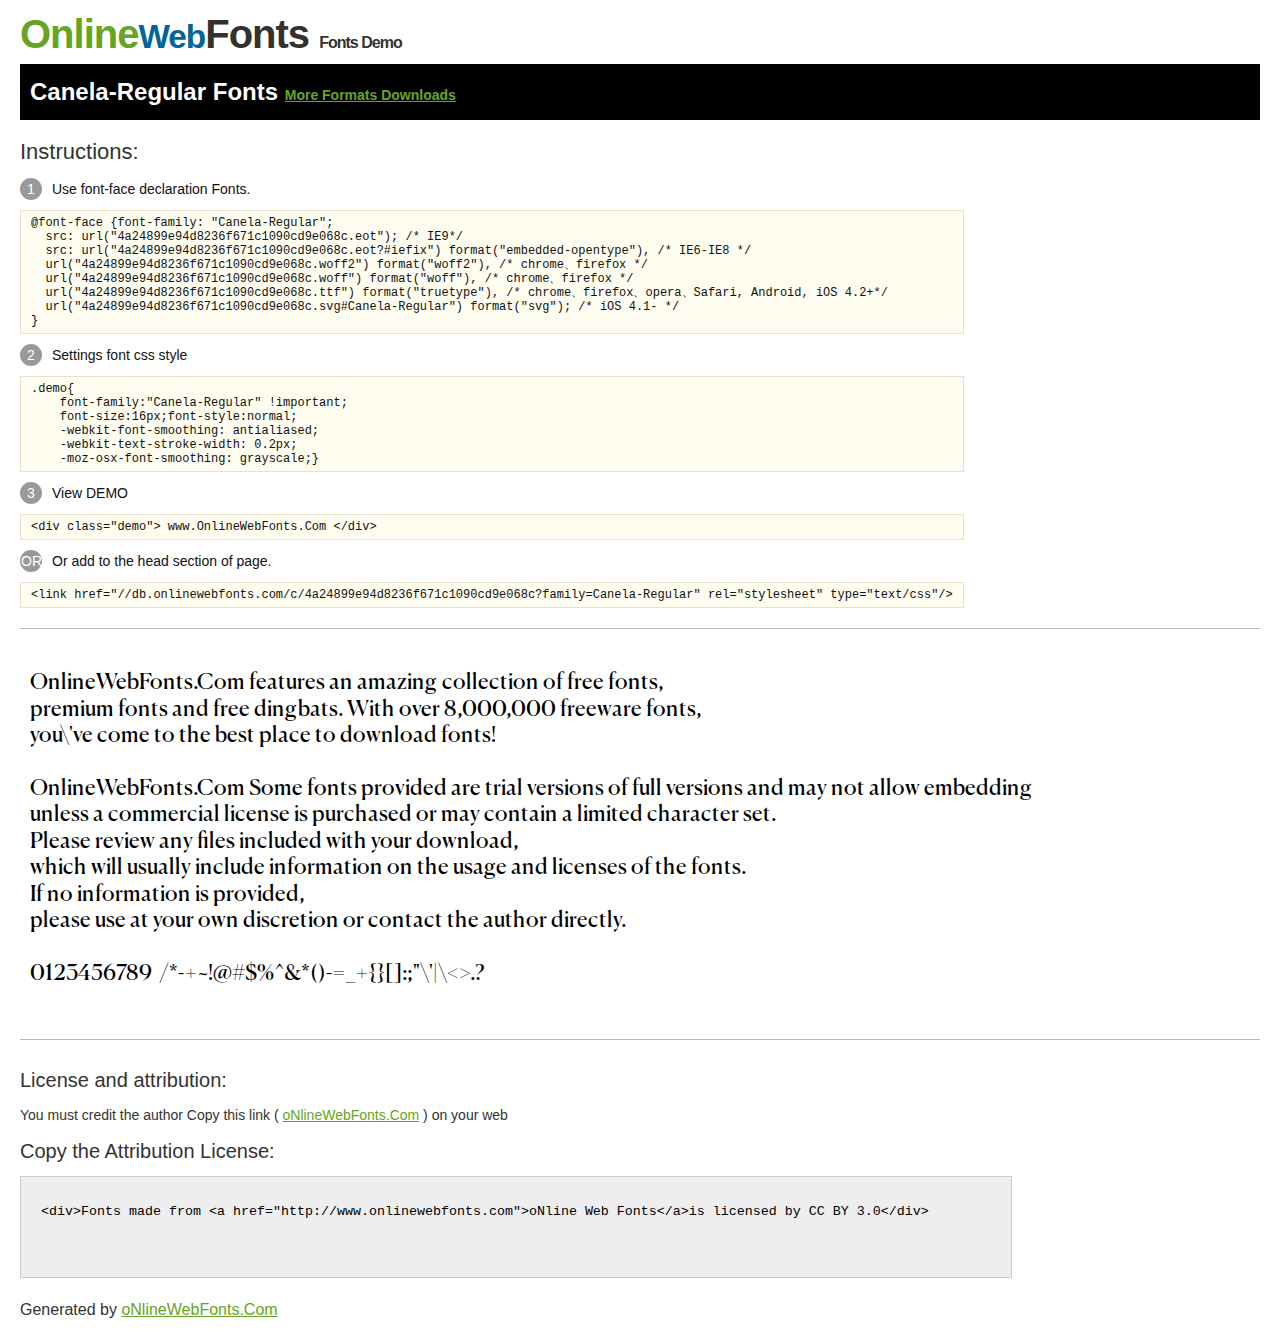
<file: font/@font-face/Demo.html>
<!DOCTYPE html>
<html>
<head>
<meta charset="utf-8"/>
<title>Canela-Regular Font - OnlineWebFonts.COM</title>
<style type="text/css">
@font-face {font-family: "Canela-Regular";
  src: url("4a24899e94d8236f671c1090cd9e068c.eot"); /* IE9*/
  src: url("4a24899e94d8236f671c1090cd9e068c.eot?#iefix") format("embedded-opentype"), /* IE6-IE8 */
  url("4a24899e94d8236f671c1090cd9e068c.woff2") format("woff2"), /* chrome、firefox */
  url("4a24899e94d8236f671c1090cd9e068c.woff") format("woff"), /* chrome、firefox */
  url("4a24899e94d8236f671c1090cd9e068c.ttf") format("truetype"), /* chrome、firefox、opera、Safari, Android, iOS 4.2+*/
  url("4a24899e94d8236f671c1090cd9e068c.svg#Canela-Regular") format("svg"); /* iOS 4.1- */
}
*{margin:0;padding:0;list-style:none;}pre{border:solid 1px #e7e1cd;background-color:#fffdef;overflow:auto;font-size:12px;line-height:14px;margin-top:10px;margin-right:0;margin-bottom:10px;margin-left:0;padding-top:5px;padding-right:10px;padding-bottom:5px;padding-left:10px;}.demo pre{color:#000;line-height: 1.2em;font-family:"Canela-Regular"!important;font-size:22px;background-color:#FFF;border-top-width:0px;border-right-width:0px;border-bottom-width:0px;border-left-width:0px;}body{font-family:sans-serif;line-height:1.5;font-size:16px;padding:20px;color:#333;}:hover,:before,:after{-webkit-transition:all 0.1s ease-in;-moz-transition:all 0.1s ease-in;-ms-transition:all 0.1s ease-in;-o-transition:all 0.1s ease-in;transition:all 0.1s ease-in;}*{-moz-box-sizing:border-box;-webkit-box-sizing:border-box;box-sizing:border-box;margin:0;padding:0;}a{color:#66A523;}h1.logo{font-size:40px;letter-spacing:-1px;margin-top:-16px;}h1.logo strong{font-size:16px;font-family:sans-serif;color:#333;}h1.logo a{color:#34302d;text-decoration:none;}h1.logo a span{color:#66A523;}h1.logo a small{color:#006699;}.info{float:left;font-size:14px;margin-top:15px;}.info ul{margin-left:0px;color:#111;margin-bottom:20px;}.info .exs{font-size:12px;color:#666;margin-left:35px;display:block;}.info ul li{margin-top:10px;list-style:none;}.info .numno{color:#fff;border-radius:20px;padding:1px;display:inline-block;width:22px;height:22px;text-align:center;margin-right:10px;background-color:#999999;}.info ul strong{font-weight:normal;color:#000;}.info .inst{font-size:22px;margin-bottom:10px;}.demo{float:left;width:100%;height:auto;border-top-width:1px;border-top-style:solid;border-top-color:#bbb;border-bottom-width:1px;border-bottom-style:solid;border-bottom-color:#bbb;padding-bottom:10px;}.demo .demo_svg{float:left;height:auto;width:100px;margin-right:5px;margin-left:5px;margin-bottom:10px;}.demo .demo_svg i{float:left;height:80px;width:80px;text-align:center;font-size:40px;margin-left:10px;line-height:80px;color:#777;}.demo .demo_svg .code{float:left;height:20px;width:100%;overflow:hidden;text-align:center;line-height:20px;font-size:11px;color:#666;}.demo .demo_svg .txt{float:left;height:20px;width:100%;font-size:11px;text-align:center;white-space:nowrap;overflow:hidden;line-height:20px;}.demo .demo_svg:hover i{font-size:60px;color:#333;}.by{padding-top:15px;float:left;width:100%;margin-top:10px;margin-right:0;margin-bottom:10px;margin-left:0;}.by{margin-bottom:10px;font-size:20px;}.by .attr{font-size:14px;color:#333;padding-top:10px;padding-bottom:10px;}textarea{width:80%;height:auto;border:1px solid #CCC;resize:none;background:#EEE;padding:20px;float:left;margin-top:10px;line-height:30px;}#footer{float:left;width:100%;margin-top:10px;padding-bottom:20px;}h2{background-color:#000;padding-top:10px;padding-bottom:10px;padding-left:10px;color:#FFF;}
</style>
</head>
<body>
<h1 class="logo"> <a href="http://www.onlinewebfonts.com/"> <span>Online</span><small>Web</small>Fonts</a> <strong>Fonts Demo</strong></h1>
<h2>
Canela-Regular Fonts <a style="font-size:14px;" href="http://www.onlinewebfonts.com/download/4a24899e94d8236f671c1090cd9e068c" target="_blank">More Formats Downloads</a></h2>
<div class="info">
  <div class="inst">Instructions:</div>
  <ul>
    <li>
      <p> <span class="numno">1</span>Use font-face declaration Fonts.<br />
        <span class="exs">
        <pre>
@font-face {font-family: "Canela-Regular";
  src: url("4a24899e94d8236f671c1090cd9e068c.eot"); /* IE9*/
  src: url("4a24899e94d8236f671c1090cd9e068c.eot?#iefix") format("embedded-opentype"), /* IE6-IE8 */
  url("4a24899e94d8236f671c1090cd9e068c.woff2") format("woff2"), /* chrome、firefox */
  url("4a24899e94d8236f671c1090cd9e068c.woff") format("woff"), /* chrome、firefox */
  url("4a24899e94d8236f671c1090cd9e068c.ttf") format("truetype"), /* chrome、firefox、opera、Safari, Android, iOS 4.2+*/
  url("4a24899e94d8236f671c1090cd9e068c.svg#Canela-Regular") format("svg"); /* iOS 4.1- */
}
</pre>
      </span> 
    </li>
    <li>
      <p> <span class="numno">2</span>Settings font css style <br />
      <span class="exs">
<pre>
.demo{
    font-family:"Canela-Regular" !important;
    font-size:16px;font-style:normal;
    -webkit-font-smoothing: antialiased;
    -webkit-text-stroke-width: 0.2px;
    -moz-osx-font-smoothing: grayscale;}
</pre>
      </span> 
    </li>
    <li>
      <p> <span class="numno">3</span>View DEMO <br />
      <span class="exs"><pre>
&lt;div class="demo"&gt; www.OnlineWebFonts.Com &lt;/div&gt;
</pre></span> 
    </li>
    <li>
      <p> <span class="numno">OR</span>Or add to the head section of page. <br />
      <span class="exs"><pre>
&lt;link href="//db.onlinewebfonts.com/c/4a24899e94d8236f671c1090cd9e068c?family=Canela-Regular" rel="stylesheet" type="text/css"/&gt;
</pre></span> 
    </li>
  </ul>
</div>
<div class="demo">
<pre>

OnlineWebFonts.Com features an amazing collection of free fonts,
premium fonts and free dingbats. With over 8,000,000 freeware fonts, 
you\'ve come to the best place to download fonts! 

OnlineWebFonts.Com Some fonts provided are trial versions of full versions and may not allow embedding 
unless a commercial license is purchased or may contain a limited character set. 
Please review any files included with your download, 
which will usually include information on the usage and licenses of the fonts. 
If no information is provided, 
please use at your own discretion or contact the author directly. 

0123456789  /*-+~!@#$%^&*()-=_+{}[]:;"\'|\<>.?

</pre>
</div>

<div class="by">
<div class="by_title">License and attribution:</div>
<div class="attr">You must credit the author Copy this link ( <a href="http://www.onlinewebfonts.com" target="_blank">oNlineWebFonts.Com</a> ) on your web </div><div class="usetitle">Copy the Attribution License:</div>
<textarea onclick="this.focus();this.select();">&lt;div&gt;Fonts made from &lt;a href="http://www.onlinewebfonts.com"&gt;oNline Web Fonts&lt;/a&gt;is licensed by CC BY 3.0&lt;/div&gt;</textarea>
</div>
<div id="footer">
    <div>Generated by <a href="http://www.onlinewebfonts.com" target="_blank">oNlineWebFonts.Com</a></div>
</div>
</body>
</html>
</file>
<file: css/styles.css>
@import url('https://fonts.googleapis.com/css2?family=Caveat&family=Homemade+Apple&family=Inconsolata:wght@400;700&family=Zilla+Slab:wght@300&display=swap');


:root {
  --primary-color: #FFEFD6;
}

* {
  padding: 0;
  margin: 0;
  box-sizing: border-box;
  text-decoration: none;
}

a:hover {
  text-decoration: none;

}

a:active {
  text-decoration: none;
}

a {
  text-decoration: none;
}


body {
  margin: 0;
  text-align: center;
  font-family: WulkanDisplayRegular;
  background-color: var(--primary-color) !important;

}

.navbar {
  background-color: #FFEFD6; 
}

.navbar-inner {
  background:transparent;
}

.navbar-nav {
  margin-left: auto;
}
.navbar a {
  color: #F17970;
 
}

#LOGO {
  font-family: 'Homemade Apple';
}

.nav-link{
  color: #F17970;
  font-family:'Zilla Slab', serif;
  font-size: 1.5rem;

}



p {
    line-height: 2;
    width: auto
}

hr  {
  border: dotted 6px;
  color: #eaf6f6;
  width: 4%;
  border-bottom: none;
  margin: 100px auto 100px auto;
}






h1 {
  margin: 50px auto 0 auto;
  font-family: "Canela";
  font-size: 5.625rem;
  color: #012d72;
  line-height: 1;
  font-weight: 100;
}

#basetxt {
  color: #EAF6F6;
}

.lightbluetext {
  font-family: 'Montserrat', sans-serif;
  font-size: 2.5rem;
  color: #4AB19A;
  padding-bottom: 10px;
  padding-top: 40px;
}



h2 {
  font-family: 'Zilla Slab', serif;
  font-size: 2.5rem;
  font-weight: normal;
}

h3 {
  font-family: 'Montserrat', sans-serif;
  color: #66BFBF;
}

.footer-link {
  color:#11999E;
}




.centered-container {

background-color: #FFEFD6;
display: flex;
flex-direction: column;
justify-content: center;
align-items: center;
padding-top: 5%;
padding-bottom: 10%;

}

.lineoftxt {
  display: flex;
  flex-direction: column;
  align-items: center;
  justify-content: center;
}

.logoline {
  display: flex;
  width: 100%;
  height: 30%;
 padding: top 30px;
 padding-bottom: 30px;
 align-items: center;
 justify-content: center;
 
}

.flextxtstyled:nth-last-of-type(1) {
justify-self: center;
font-size: 2.5rem;
font-family: 'Homemade Apple', cursive;
padding-top: 3%;
overflow-wrap: break-word;
}

.outerdivtxt {
  display: flex;
  flex-direction: column;
  width: 100%;
  text-align: center;
  justify-content: center;
  align-items: center;
  
}

.smalltxt {
 display: flex;
 flex-grow: 1;
 position: relative;
  align-content: flex-end;
  z-index: 1000;
  font-size: 2rem;
  left: 45%;
  top: 35%;
  rotate: 10deg;

}




.flextxt {
    justify-content: center;
    align-self: center;
    position: static;
    display: inline;
    overflow: visible;
    height: auto;
    max-width: none;
    margin-bottom: 0;
    padding-right: 15px;
    font-family: 'Zilla Slab', serif;
    color: #002d72;
    font-size: 5em;
    line-height: 1.3em;
    font-weight: 300;

}

.recipe {
display:inline-block;
align-self: flex-end;
justify-self: flex-end ;
text-decoration: none;

}

.flextxlogo {
    position: static;
    display: inline-block;
    overflow: visible;
    height: auto;
    max-width: none;
    margin-bottom: 0;
    padding-right: 15px;
    font-family: 'Canela',sans-serif;
    color: #002d72;
    font-size: 3em;
    line-height: 1.3em;
    font-weight: 300;

}

.cheftxt {
  display: flex;
  flex-direction: row;
}

.fleximg {
    position: static;
    display: inline-block;
    cursor: help;
  align-self: flex-end;
  margin-left: 5%;

}

.fleximage {
  display: flex;
  height:5rem; 
  width:5rem;
  align-self: flex-start;
}

.flextxtstyled {
  color: #F17970;
  font-family: 'Homemade Apple', cursive;
  display: flex;
}



/* About me */


.containeraboutmemain {

background-color: #FFEFD6;
display: flex;
flex-direction: column;
align-items: center;
padding-bottom: 10%;


}

.pictureaboutme {
  width: 100%;
  height: 100%;
  display: inline-block;
}

.quote {
  margin: 5%;
}



.containerrow {
  display: flex;
  flex-direction: row;
  flex-grow: 1;
  width: 100%;
  padding: 0 5% 0 5%;
}

.colhalf {
  display: flex;
  flex-direction: column;
  width: 50%;
  justify-content: center;
  align-items: center;
}

.signature {
  color: #F17970;
  font-family: 'Homemade Apple', cursive;
  font-size: 2rem;
  align-items: flex-end;
  margin-left: 55%;
  margin-bottom: 5%;

}

.colheader {
  width: 80%;
  justify-content: center;
     font-family: 'Zilla Slab', serif;
}

.aboutmetxt {
  width: 100%;
  font-size: 1.5rem;
  text-align: left;
  padding: 5px 5% 0 5%;
  font-family: 'Zilla Slab', serif;
}


/* Skills section cards */


.cardcontainer {
  width: 100%;
  min-height: 80vh;
  background-color: var(--primary-color);
  display: flex;
  justify-content: center;
  align-items: center;
  padding: 0px 90px;
}

.Cardsskills {
  background-color: #FFEFD6;
}

.cardrow {
  width: 80%;
  margin: auto;
}

.cardheader {
  width:60%;
  text-align: center;
  margin: auto;
}

.cardheader h2 {
  padding-top: 30px;

}

.myskill {
    color: #F17970;
}

.umyskill {
   font-family: 'Zilla Slab', serif;
   font-size: 2rem;
   padding:3%;
}

.cardheader p {
  margin-top:15px;
  line-height: 1.5;
}

.contentsection {
  display: flex;
  justify-content: center;
  align-items: center;
  text-align: center;
}

.card {
  flex: 1;
  margin: 20px 20px;
  box-shadow: 0px 2px 8px 0px rgba(0,0,0, 0.2);
}

.cardtext {
  padding: 8%;
  font-family: 'Zilla Slab', serif;
  font-size: 1.3rem;

}


.contentsection .card img {
  width:100%;
  height: auto;
}

.contentsection .card h3 {
  margin:15px 0px;
  color: #F17970;
}

.contentsection .card p {
line-height: 1.5;

}




















/* <------------- BLOG PAGE CSS  ----------------> */

.top-wrapper {
  text-align: center;
  font-family: 'Merriweather', serif;
  background-color: #E0EBE8;
  position: relative;
  padding-top: 100px;
  position: relative;
  height: 25%;
  
}

.blogtext {
top: 600px;
background-color: black;
width:600px;
position:absolute;
}

.blog-container {
  display: flex;
  flex-direction: row;
  justify-content: center;
  background-color: #E0EBE8;
  position: relative;
  padding-top: 100px;
  height: 1500px;
  flex-wrap: wrap;
  margin-top: 300px;

}

.blogitem {
  display: flex;
  flex-direction: column;
  justify-content: center;
  align-items: center;
}



.blogimg {
  width:  500px;
  height: 600px;
  margin: 20px;
  }

.blogimg:hover {
  cursor: pointer;
  filter: grayscale(60%);
  }

  .break {
    flex-basis: 100%;
    height: 0;
  }


  


@media screen and (max-width: 991px) 
{
    .hidesmall {display: none;}
    .contentsection {flex-direction: column;}
    .containerrow {flex-direction: column;}
    .colhalf {width: 100%;}
    .colreverse {flex-direction: column-reverse !important;} 
    .flextxtsmall { font-size: 2rem;}
    .signature { margin: 0;}
    .cardheader {width: 100%;}
    .umyskill { font-size: 1.5rem; padding: 0 30px 0 30px;}
    }
</file>
<file: css/Stylesproject.css>
/* STYLE SHEET FOR PROJECT PAGE  */





body {
margin: 0;
text-align: center;
font-family: 'Raleway';
color: black;
background-color:  #C5E7DF;
}


.Heading-container {
    position: relative;
    padding-top: 100px;
  }
  
  
  
  
  
h1 {
  margin: 50px auto 0 auto;
  font-family:'Raleway Bold';
  color: #444649;;
  font-size: 4rem;
  line-height: 2;
  text-align: center;
}

p {
  font-family: 'Raleway',;
}

.projectimg {


}


.parent {
  display:flex;
  flex-direction: row;
  align-items: space-between;
  fle


}


.projectdiv {
  flex-flow: ;
  flex-grow:5;
  margin: 20px;

}
</file>
<file: font/stylesheet.css>
@font-face {
    font-family: 'Wulkan Display';
    src: url('WulkanDisplayBlackItalic.eot');
    src: local('Wulkan Display Black Italic'), local('WulkanDisplayBlackItalic'),
        url('WulkanDisplayBlackItalic.eot?#iefix') format('embedded-opentype'),
        url('WulkanDisplayBlackItalic.woff2') format('woff2'),
        url('WulkanDisplayBlackItalic.woff') format('woff'),
        url('WulkanDisplayBlackItalic.ttf') format('truetype');
    font-weight: 900;
    font-style: italic;
    font-display: swap;
}

@font-face {
    font-family: 'Wulkan Display';
    src: url('WulkanDisplayBold.eot');
    src: local('Wulkan Display Bold'), local('WulkanDisplayBold'),
        url('WulkanDisplayBold.eot?#iefix') format('embedded-opentype'),
        url('WulkanDisplayBold.woff2') format('woff2'),
        url('WulkanDisplayBold.woff') format('woff'),
        url('WulkanDisplayBold.ttf') format('truetype');
    font-weight: bold;
    font-style: normal;
    font-display: swap;
}

@font-face {
    font-family: 'Wulkan Display';
    src: url('WulkanDisplayRegular.eot');
    src: local('Wulkan Display Regular'), local('WulkanDisplayRegular'),
        url('WulkanDisplayRegular.eot?#iefix') format('embedded-opentype'),
        url('WulkanDisplayRegular.woff2') format('woff2'),
        url('WulkanDisplayRegular.woff') format('woff'),
        url('WulkanDisplayRegular.ttf') format('truetype');
    font-weight: normal;
    font-style: normal;
    font-display: swap;
}

@font-face {
    font-family: 'Wulkan Display';
    src: url('WulkanDisplayLightItalic.eot');
    src: local('Wulkan Display Light Italic'), local('WulkanDisplayLightItalic'),
        url('WulkanDisplayLightItalic.eot?#iefix') format('embedded-opentype'),
        url('WulkanDisplayLightItalic.woff2') format('woff2'),
        url('WulkanDisplayLightItalic.woff') format('woff'),
        url('WulkanDisplayLightItalic.ttf') format('truetype');
    font-weight: 300;
    font-style: italic;
    font-display: swap;
}

@font-face {
    font-family: 'Wulkan Display';
    src: url('WulkanDisplayMediumItalic.eot');
    src: local('Wulkan Display Medium Italic'), local('WulkanDisplayMediumItalic'),
        url('WulkanDisplayMediumItalic.eot?#iefix') format('embedded-opentype'),
        url('WulkanDisplayMediumItalic.woff2') format('woff2'),
        url('WulkanDisplayMediumItalic.woff') format('woff'),
        url('WulkanDisplayMediumItalic.ttf') format('truetype');
    font-weight: 500;
    font-style: italic;
    font-display: swap;
}

@font-face {
    font-family: 'Wulkan Display';
    src: url('WulkanDisplayLight.eot');
    src: local('Wulkan Display Light'), local('WulkanDisplayLight'),
        url('WulkanDisplayLight.eot?#iefix') format('embedded-opentype'),
        url('WulkanDisplayLight.woff2') format('woff2'),
        url('WulkanDisplayLight.woff') format('woff'),
        url('WulkanDisplayLight.ttf') format('truetype');
    font-weight: 300;
    font-style: normal;
    font-display: swap;
}

@font-face {
    font-family: 'Wulkan Display';
    src: url('WulkanDisplayItalic.eot');
    src: local('Wulkan Display Italic'), local('WulkanDisplayItalic'),
        url('WulkanDisplayItalic.eot?#iefix') format('embedded-opentype'),
        url('WulkanDisplayItalic.woff2') format('woff2'),
        url('WulkanDisplayItalic.woff') format('woff'),
        url('WulkanDisplayItalic.ttf') format('truetype');
    font-weight: normal;
    font-style: italic;
    font-display: swap;
}

@font-face {
    font-family: 'Wulkan Display';
    src: url('WulkanDisplayMedium.eot');
    src: local('Wulkan Display Medium'), local('WulkanDisplayMedium'),
        url('WulkanDisplayMedium.eot?#iefix') format('embedded-opentype'),
        url('WulkanDisplayMedium.woff2') format('woff2'),
        url('WulkanDisplayMedium.woff') format('woff'),
        url('WulkanDisplayMedium.ttf') format('truetype');
    font-weight: 500;
    font-style: normal;
    font-display: swap;
}

@font-face {
    font-family: 'Wulkan Display';
    src: url('WulkanDisplayBlack.eot');
    src: local('Wulkan Display Black'), local('WulkanDisplayBlack'),
        url('WulkanDisplayBlack.eot?#iefix') format('embedded-opentype'),
        url('WulkanDisplayBlack.woff2') format('woff2'),
        url('WulkanDisplayBlack.woff') format('woff'),
        url('WulkanDisplayBlack.ttf') format('truetype');
    font-weight: 900;
    font-style: normal;
    font-display: swap;
}

@font-face {
    font-family: 'Wulkan Display';
    src: url('WulkanDisplayBoldItalic.eot');
    src: local('Wulkan Display Bold Italic'), local('WulkanDisplayBoldItalic'),
        url('WulkanDisplayBoldItalic.eot?#iefix') format('embedded-opentype'),
        url('WulkanDisplayBoldItalic.woff2') format('woff2'),
        url('WulkanDisplayBoldItalic.woff') format('woff'),
        url('WulkanDisplayBoldItalic.ttf') format('truetype');
    font-weight: bold;
    font-style: italic;
    font-display: swap;
}

@font-face {
    font-family: 'Wulkan Display';
    src: url('WulkanDisplaySemiBoldItalic.eot');
    src: local('Wulkan Display SemiBold Italic'), local('WulkanDisplaySemiBoldItalic'),
        url('WulkanDisplaySemiBoldItalic.eot?#iefix') format('embedded-opentype'),
        url('WulkanDisplaySemiBoldItalic.woff2') format('woff2'),
        url('WulkanDisplaySemiBoldItalic.woff') format('woff'),
        url('WulkanDisplaySemiBoldItalic.ttf') format('truetype');
    font-weight: 600;
    font-style: italic;
    font-display: swap;
}

@font-face {
    font-family: 'Wulkan Display';
    src: url('WulkanDisplaySemiBold.eot');
    src: local('Wulkan Display SemiBold'), local('WulkanDisplaySemiBold'),
        url('WulkanDisplaySemiBold.eot?#iefix') format('embedded-opentype'),
        url('WulkanDisplaySemiBold.woff2') format('woff2'),
        url('WulkanDisplaySemiBold.woff') format('woff'),
        url('WulkanDisplaySemiBold.ttf') format('truetype');
    font-weight: 600;
    font-style: normal;
    font-display: swap;
}
</file>
